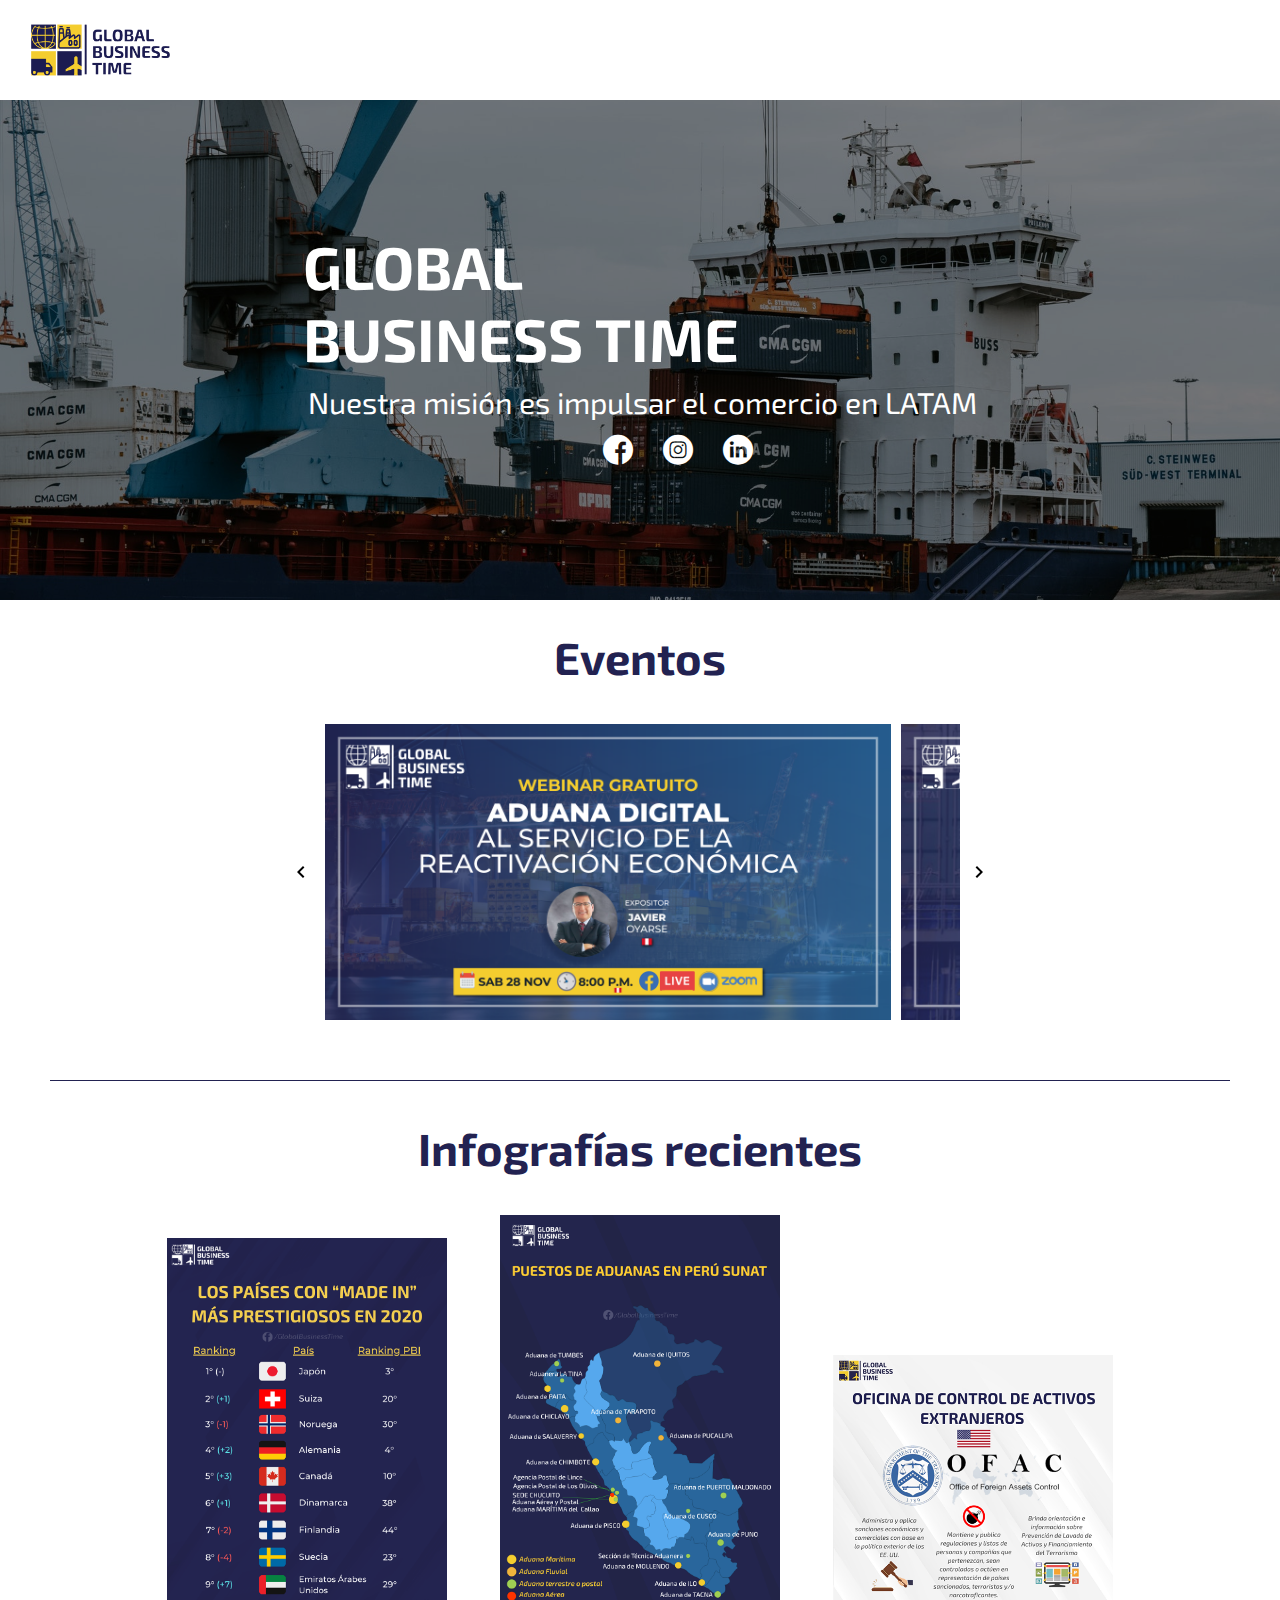
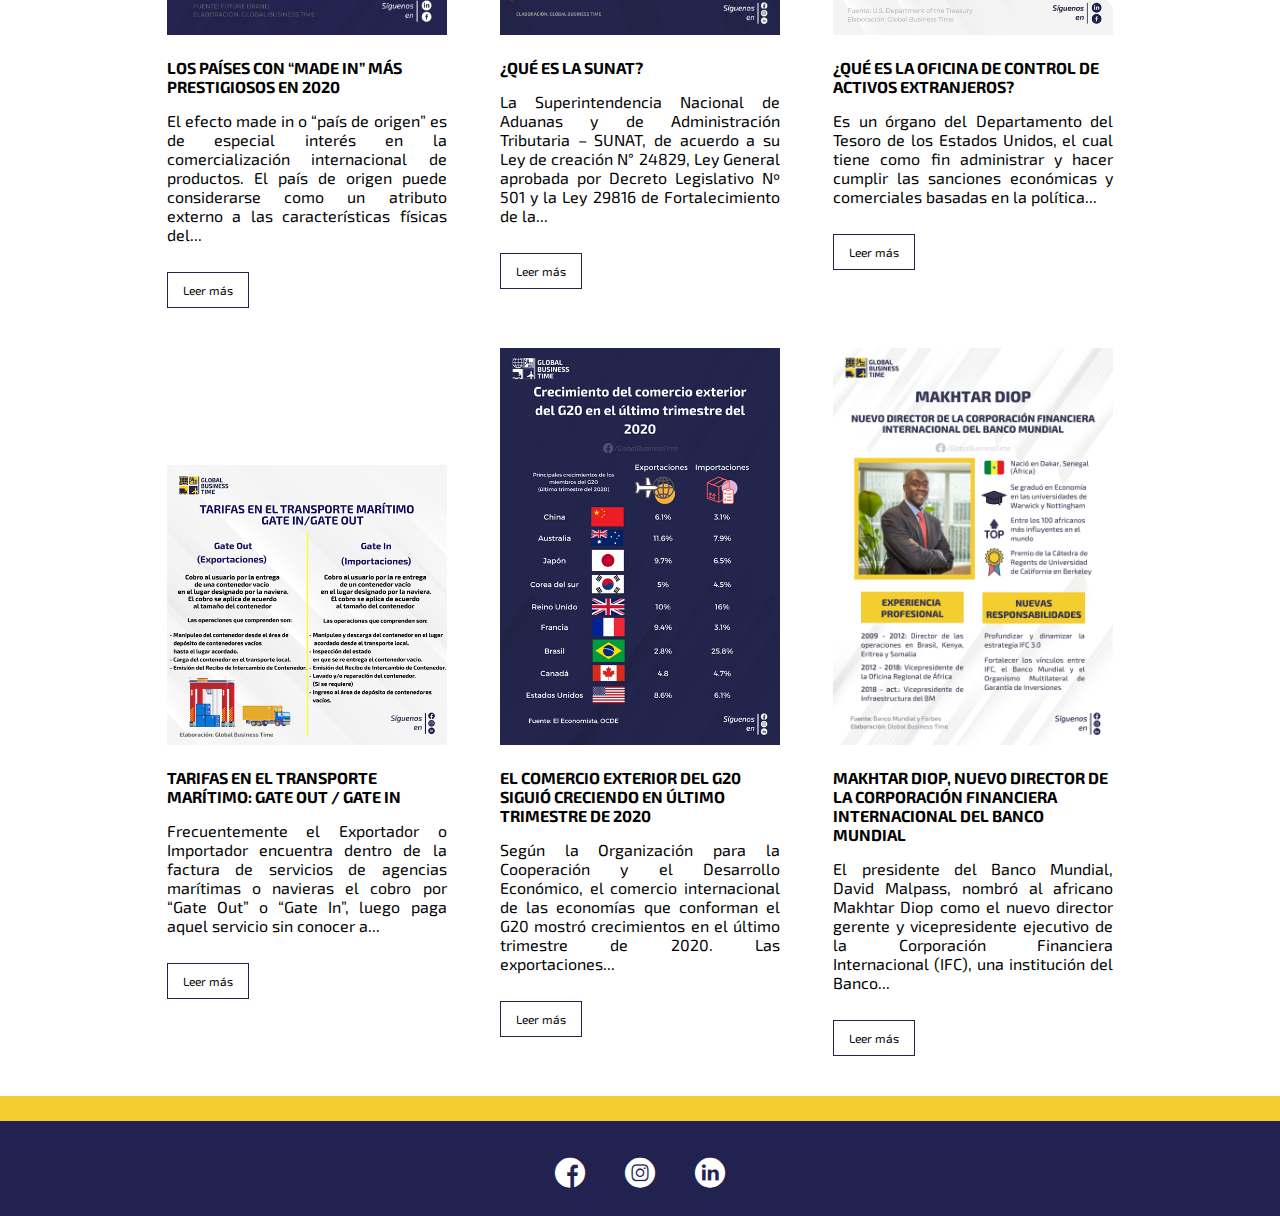
<file: index.html>
<!DOCTYPE html>
<html lang="en">
<head>
    <meta charset="UTF-8">
    <meta http-equiv="X-UA-Compatible" content="IE=edge">
    <meta name="viewport" content="width=device-width, initial-scale=1.0">
    <title>Global Business Time</title>
    <link rel="stylesheet" href="./css/mobile.css">
    <link rel="stylesheet" href="./css/main.css" media="(min-width: 720px)">
    <link rel="stylesheet" href="./css/font/flaticon.css">
    <link rel="preconnect" href="https://fonts.gstatic.com">
    <link href="https://fonts.googleapis.com/css2?family=Exo+2:wght@300;400;700&display=swap" rel="stylesheet">
</head>
<body>
    <header>
        <section class="logo-container">
            <a href="index.html"><img src="./assets/img/logo.png" alt="Logo del blog"></a>
        </section>         
    </header>
    <section class="hero background">
        <div class="hero__text">
            <h1>GLOBAL <br>BUSINESS TIME</h1>
            <p>Nuestra misión es impulsar el comercio en LATAM</p>
        </div>
        <div class="icons">
            <a href="https://www.facebook.com/globalbusinesstime" target="_blank" ><span class="fimanager flaticon-001-facebook"></span></a>
            <!-- <a href="/"><span class="fimanager flaticon-002-twitter"></span></a> -->
            <a href="https://www.instagram.com/globalbusinesstime/" target="_blank"><span class="fimanager flaticon-011-instagram"></span></a>
            <a href="https://www.linkedin.com/company/globalbusiness-time" target="_blank"><span class="fimanager flaticon-010-linkedin"></span></a>                <!-- <a href="/"><span class="fimanager flaticon-008-youtube"></span></a> -->
        </div>
              
    </section>
   
    <section class="events">
        <h2>Eventos</h2>
        <div class="events-container-all">
            <img src="./assets/icons/row_left.svg" class="events-arrow">
            <div class="events-slider-container">
                <scroll-container class="events-slider">
                    <scroll-page class="event-slider-slide" id="event1">
                        <figure class="event">
                            <img src="./assets/img/aduanas_event.png" alt="">
                        </figure>                    
                    </scroll-page>
                    <scroll-page class="event-slider-slide" id="event2">
                        <figure class="event">
                            <img src="./assets/img/aleman_event.png" alt="">
                        </figure>                    
                    </scroll-page>
                    <scroll-page class="event-slider-slide" id="event3">
                        <figure class="event">
                            <img src="./assets/img/marketing_event.png" alt="">
                        </figure>                    
                    </scroll-page>
                </scroll-container>
            </div>
            <img src="./assets/icons/row_right.svg" class="events-arrow">
        </div>
        <!-- <div class="slider-bullet-list">
            <a href="#event1" class="slider-bullet">1 </a>
            <a href="#event2" class="slider-bullet">2</a>
            <a href="#event3" class="slider-bullet">3</a>
        </div> -->
    </section>
    <section class="posts-main">
        <section class="posts-post-container">
            <h3>Infografías recientes</h3>
            <div class="limit_grow">
                
                <article class="post-container">
                    <img src="./assets/img/made_in.png" alt="">
                    <h4>LOS PAÍSES CON “MADE IN” MÁS PRESTIGIOSOS EN 2020</h4>
                    <p>El efecto made in o “país de origen” es de especial interés en la comercialización internacional de productos. El país de origen puede considerarse como un atributo externo a las características físicas del...</p>
                    <a href="https://www.facebook.com/globalbusinesstime/photos/a.126717715658047/250010303328787" target="blank" class="posts-button">Leer más</a>
                </article>
                <article class="post-container">
                    <img src="./assets/img/sunat.png" alt="">
                    <h4>¿QUÉ ES LA SUNAT?</h4>
                    <p>La Superintendencia Nacional de Aduanas y de Administración Tributaria – SUNAT, de acuerdo a su Ley de creación N° 24829, Ley General aprobada por Decreto Legislativo Nº 501 y la Ley 29816 de Fortalecimiento de la...</p>
                    <a href="https://www.facebook.com/globalbusinesstime/photos/a.126717715658047/249418663387951" target="blank" class="posts-button">Leer más</a>
                </article>
                <article class="post-container">
                    <img src="./assets/img/OFAC.png" alt="">
                    <h4>¿QUÉ ES LA OFICINA DE CONTROL DE ACTIVOS EXTRANJEROS?</h4>
                    <p>Es un órgano del Departamento del Tesoro de los Estados Unidos, el cual tiene como fin administrar y hacer cumplir las sanciones económicas y comerciales basadas en la política...</p>
                    <a href="https://www.facebook.com/globalbusinesstime/photos/a.126717715658047/248431190153365/" target="blank" class="posts-button">Leer más</a>
                </article>
                <article class="post-container">
                    <img src="./assets/img/tarifas.png" alt="">
                    <h4>TARIFAS EN EL TRANSPORTE MARÍTIMO: GATE OUT / GATE IN</h4>
                    <p>Frecuentemente el Exportador o Importador encuentra dentro de la factura de servicios de agencias marítimas o navieras el cobro por “Gate Out” o “Gate In”, luego paga aquel servicio sin conocer a...</p>
                    <a href="https://www.facebook.com/globalbusinesstime/photos/a.126717715658047/247679280228556" target="blank" class="posts-button">Leer más</a>
                </article>
                <article class="post-container">
                    <img src="./assets/img/g20.png" alt="">
                    <h4>EL COMERCIO EXTERIOR DEL G20 SIGUIÓ CRECIENDO EN ÚLTIMO TRIMESTRE DE 2020</h4>
                    <p>Según la Organización para la Cooperación y el Desarrollo Económico, el comercio internacional de las economías que conforman el G20 mostró crecimientos en el último trimestre de 2020. Las exportaciones...</p>
                    <a href="https://www.facebook.com/globalbusinesstime/photos/a.126717715658047/247068530289631" target="blank" class="posts-button">Leer más</a>
                </article>
                <article class="post-container">
                    <img src="./assets/img/MakhtarDiop.png" alt="">
                    <h4>MAKHTAR DIOP, NUEVO DIRECTOR DE LA CORPORACIÓN FINANCIERA INTERNACIONAL DEL BANCO MUNDIAL</h4>
                    <p>El presidente del Banco Mundial, David Malpass, nombró al africano Makhtar Diop como el nuevo director gerente y vicepresidente ejecutivo de la Corporación Financiera Internacional (IFC), una institución del Banco...</p>
                    <a href="https://www.facebook.com/globalbusinesstime/photos/a.126717715658047/246100293719788" target="blank" class="posts-button">Leer más</a>
                </article>
            </div>
        </section>
    </section>
    <footer>
        <div class="icons">
            <a href="https://www.facebook.com/globalbusinesstime" target="blank"><span class="fimanager flaticon-001-facebook"></span></a>
            <!-- <a href="/"><span class="fimanager flaticon-002-twitter"></span></a> -->
            <a href="https://www.instagram.com/globalbusinesstime/" target="blank"><span class="fimanager flaticon-011-instagram"></span></a>
            <a href="https://www.linkedin.com/company/globalbusiness-time" target="blank"><span class="fimanager flaticon-010-linkedin"></span></a>
            <!-- <a href="/"><span class="fimanager flaticon-008-youtube"></span></a> -->
        </div>
    </footer>
</body>
</html>
</file>
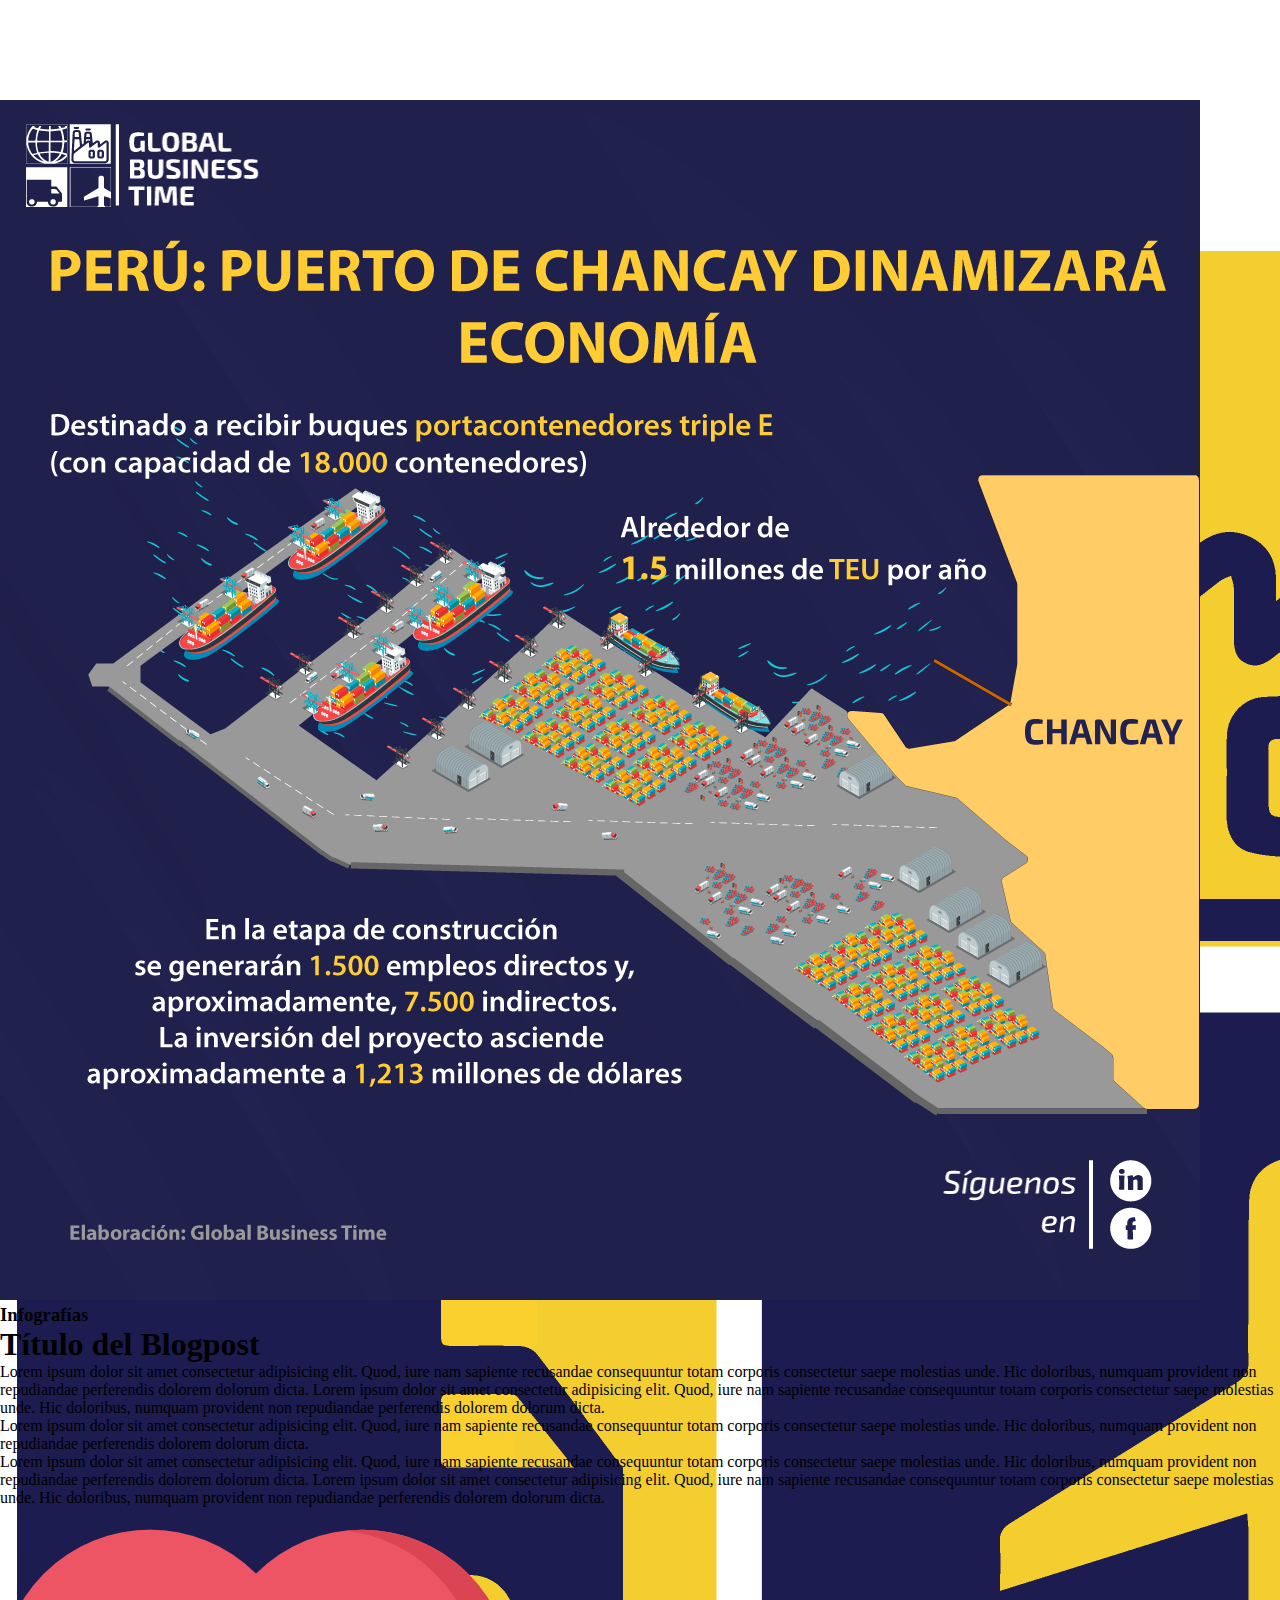
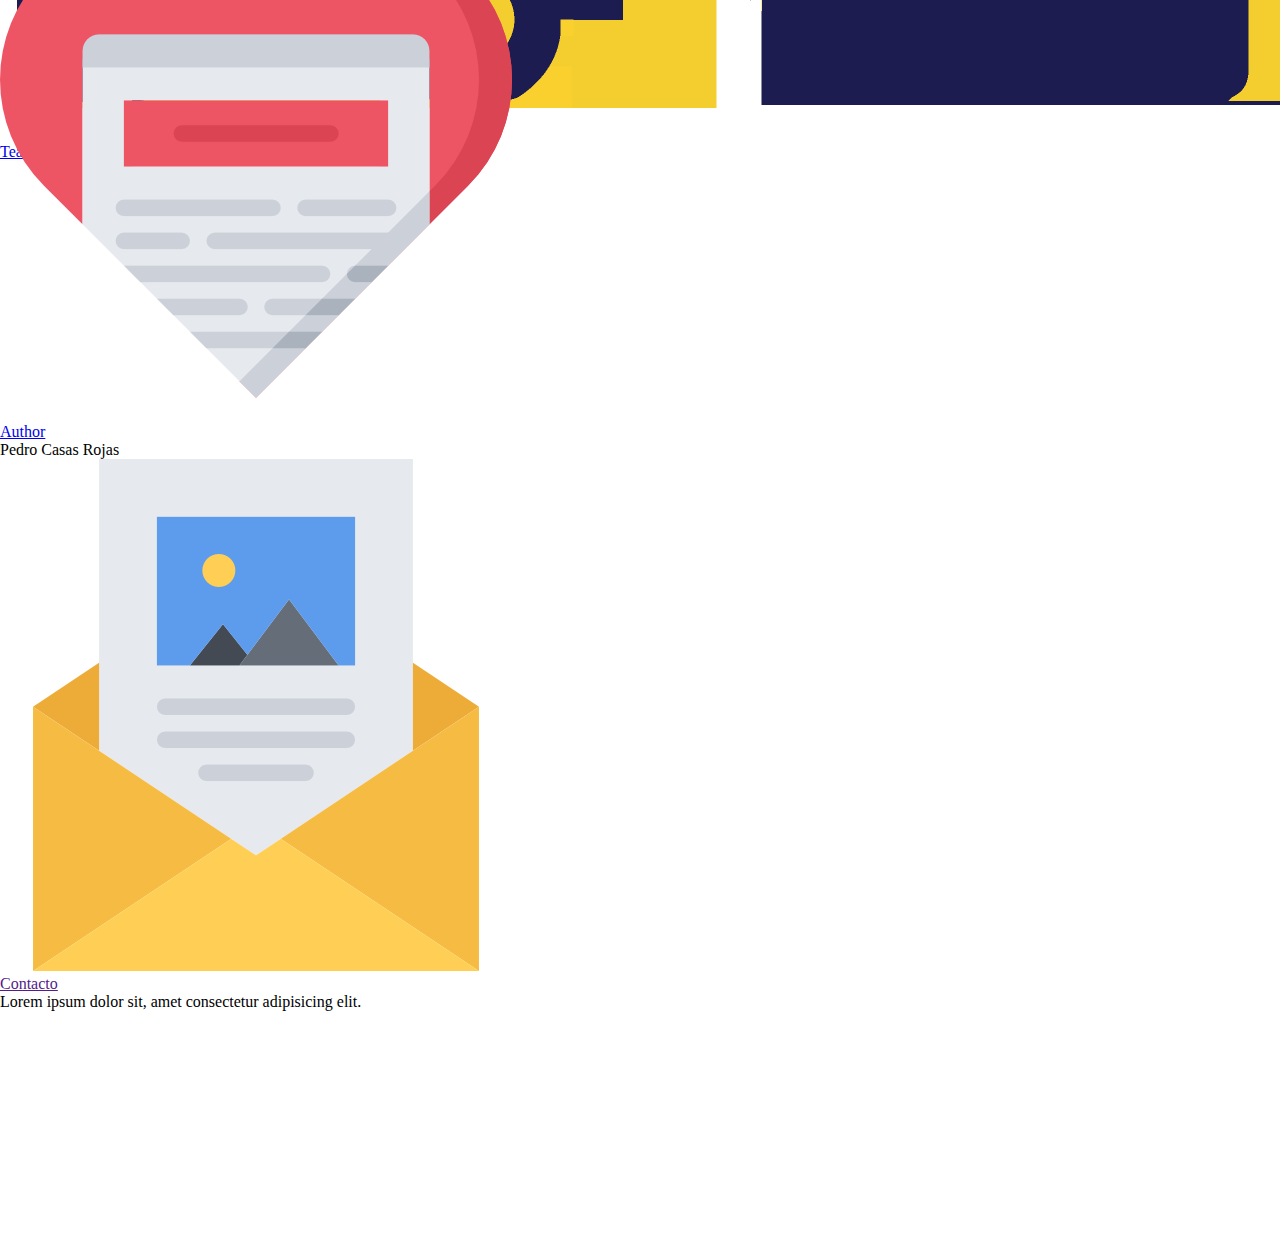
<file: blog.html>
<!DOCTYPE html>
<html lang="en">
<head>
    <meta charset="UTF-8">
    <meta http-equiv="X-UA-Compatible" content="IE=edge">
    <meta name="viewport" content="width=device-width, initial-scale=1.0">
    <title>Global Business Time</title>
    <link href="https://fonts.googleapis.com/css2?family=Exo+2:wght@300;400;700&display=swap" rel="stylesheet">
    <link rel="stylesheet" href="./css/main.css">
    <link rel="stylesheet" href="./css/responsive.css">
    <link rel="stylesheet" href="./css/font/flaticon.css">
    <link rel="preconnect" href="https://fonts.gstatic.com">
</head>
<body>
    <header>
        <section class="header-icons-container">
            <div class="icons">
                <a href="https://www.facebook.com/globalbusinesstime" target="blank"><span class="fimanager flaticon-001-facebook"></span></a>
                <!-- <a href="/"><span class="fimanager flaticon-002-twitter"></span></a> -->
                <a href="https://www.instagram.com/globalbusinesstime/" target="blank"><span class="fimanager flaticon-011-instagram"></span></a>
                <a href="https://www.linkedin.com/company/globalbusiness-time" target="blank"><span class="fimanager flaticon-010-linkedin"></span></a>
                <!-- <a href="/"><span class="fimanager flaticon-008-youtube"></span></a> -->
            </div>
        </section>
        <nav>
            <section class="nav-logo-container">
                <a href="index.html"><img src="./assets/img/logo-dn.png" "alt="Logo del blog"></a>
            </section>
            <section class="profile-link">
                <a href="perfil.html" >Team</a>
            </section>
        </nav> 
    </header>
    <main>
        <section class="blogpost-img-container">
            <img src="./assets/img/chancay.png" alt="">
        </section>
        <section class="blogpost-main-container">
            <div class="grid-container">
                <h3>Infografías</h3>
                <article>
                    <h1>Título del Blogpost</h1>
                    <p>Lorem ipsum dolor sit amet consectetur adipisicing elit. Quod, iure nam sapiente recusandae consequuntur totam corporis consectetur saepe molestias unde. Hic doloribus, numquam provident non repudiandae perferendis dolorem dolorum dicta. Lorem ipsum dolor sit amet consectetur adipisicing elit. Quod, iure nam sapiente recusandae consequuntur totam corporis consectetur saepe molestias unde. Hic doloribus, numquam provident non repudiandae perferendis dolorem dolorum dicta.</p>
                    <p>Lorem ipsum dolor sit amet consectetur adipisicing elit. Quod, iure nam sapiente recusandae consequuntur totam corporis consectetur saepe molestias unde. Hic doloribus, numquam provident non repudiandae perferendis dolorem dolorum dicta.</p>
                    <p>Lorem ipsum dolor sit amet consectetur adipisicing elit. Quod, iure nam sapiente recusandae consequuntur totam corporis consectetur saepe molestias unde. Hic doloribus, numquam provident non repudiandae perferendis dolorem dolorum dicta. Lorem ipsum dolor sit amet consectetur adipisicing elit. Quod, iure nam sapiente recusandae consequuntur totam corporis consectetur saepe molestias unde. Hic doloribus, numquam provident non repudiandae perferendis dolorem dolorum dicta.</p>
                </article>
            </div>
        </section >
        <section class="contact-main">
            <div class="contact-main-container grid-container">
                <div class="contact-left">
                    <img src="./assets/img/like.png" alt="">
                    <div>
                        <a href="https://www.linkedin.com/company/globalbusiness-time/" target="blank">Author</a>
                        <p>Pedro Casas Rojas</p>
                    </div>
                </div>
                <div class="contact-right">
                    <img src="./assets/img/newsletter.png" alt="">
                    <div>
                        <a href="">Contacto</a>
                        <p>Lorem ipsum dolor sit, amet consectetur adipisicing elit.</p>
                        
                    </div>
                </div>
            </div>
        </section>
    </main>
    <footer>
        <div class="icons">
            <a href="https://www.facebook.com/globalbusinesstime" target="blank"><span class="fimanager flaticon-001-facebook"></span></a>
            <!-- <a href="/"><span class="fimanager flaticon-002-twitter"></span></a> -->
            <a href="https://www.instagram.com/globalbusinesstime/" target="blank"><span class="fimanager flaticon-011-instagram"></span></a>
            <a href="https://www.linkedin.com/company/globalbusiness-time" target="blank"><span class="fimanager flaticon-010-linkedin"></span></a>
            <!-- <a href="/"><span class="fimanager flaticon-008-youtube"></span></a> -->
        </div>
    </footer>
</body>
</html>
</file>
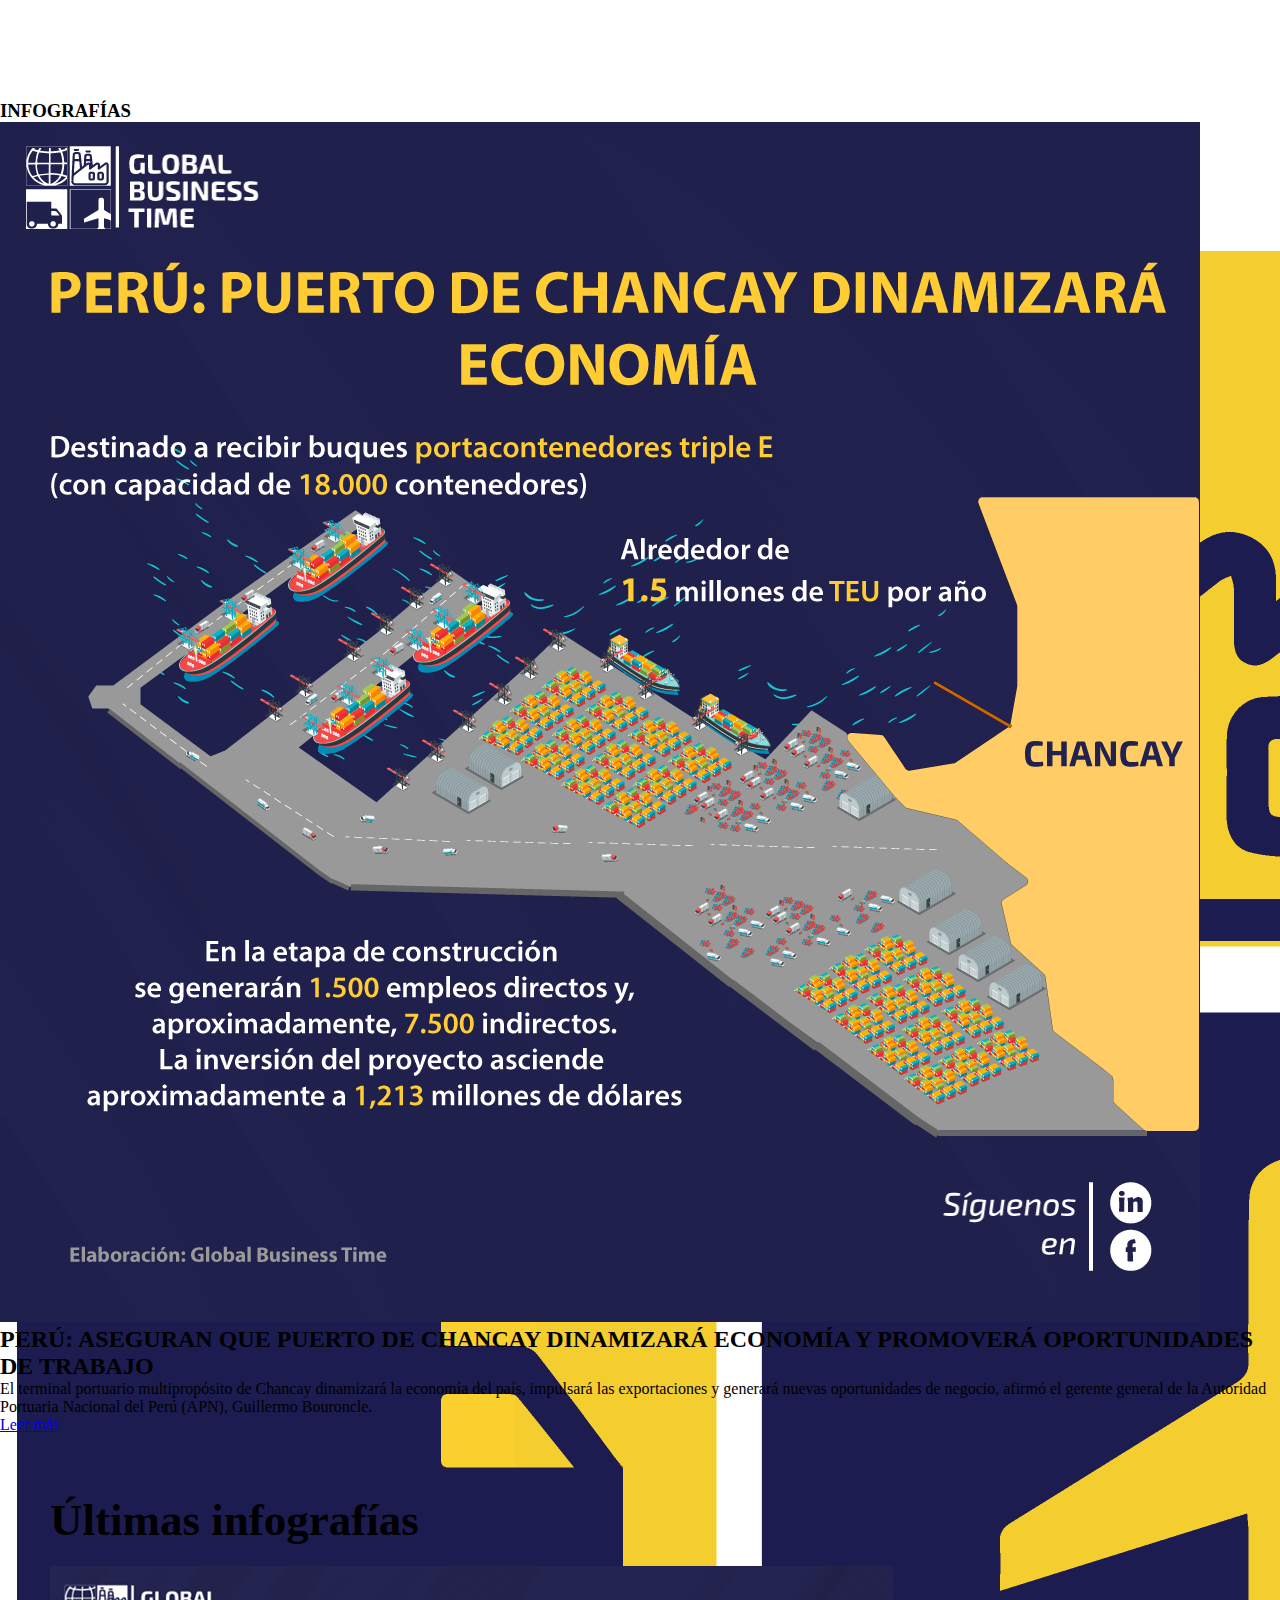
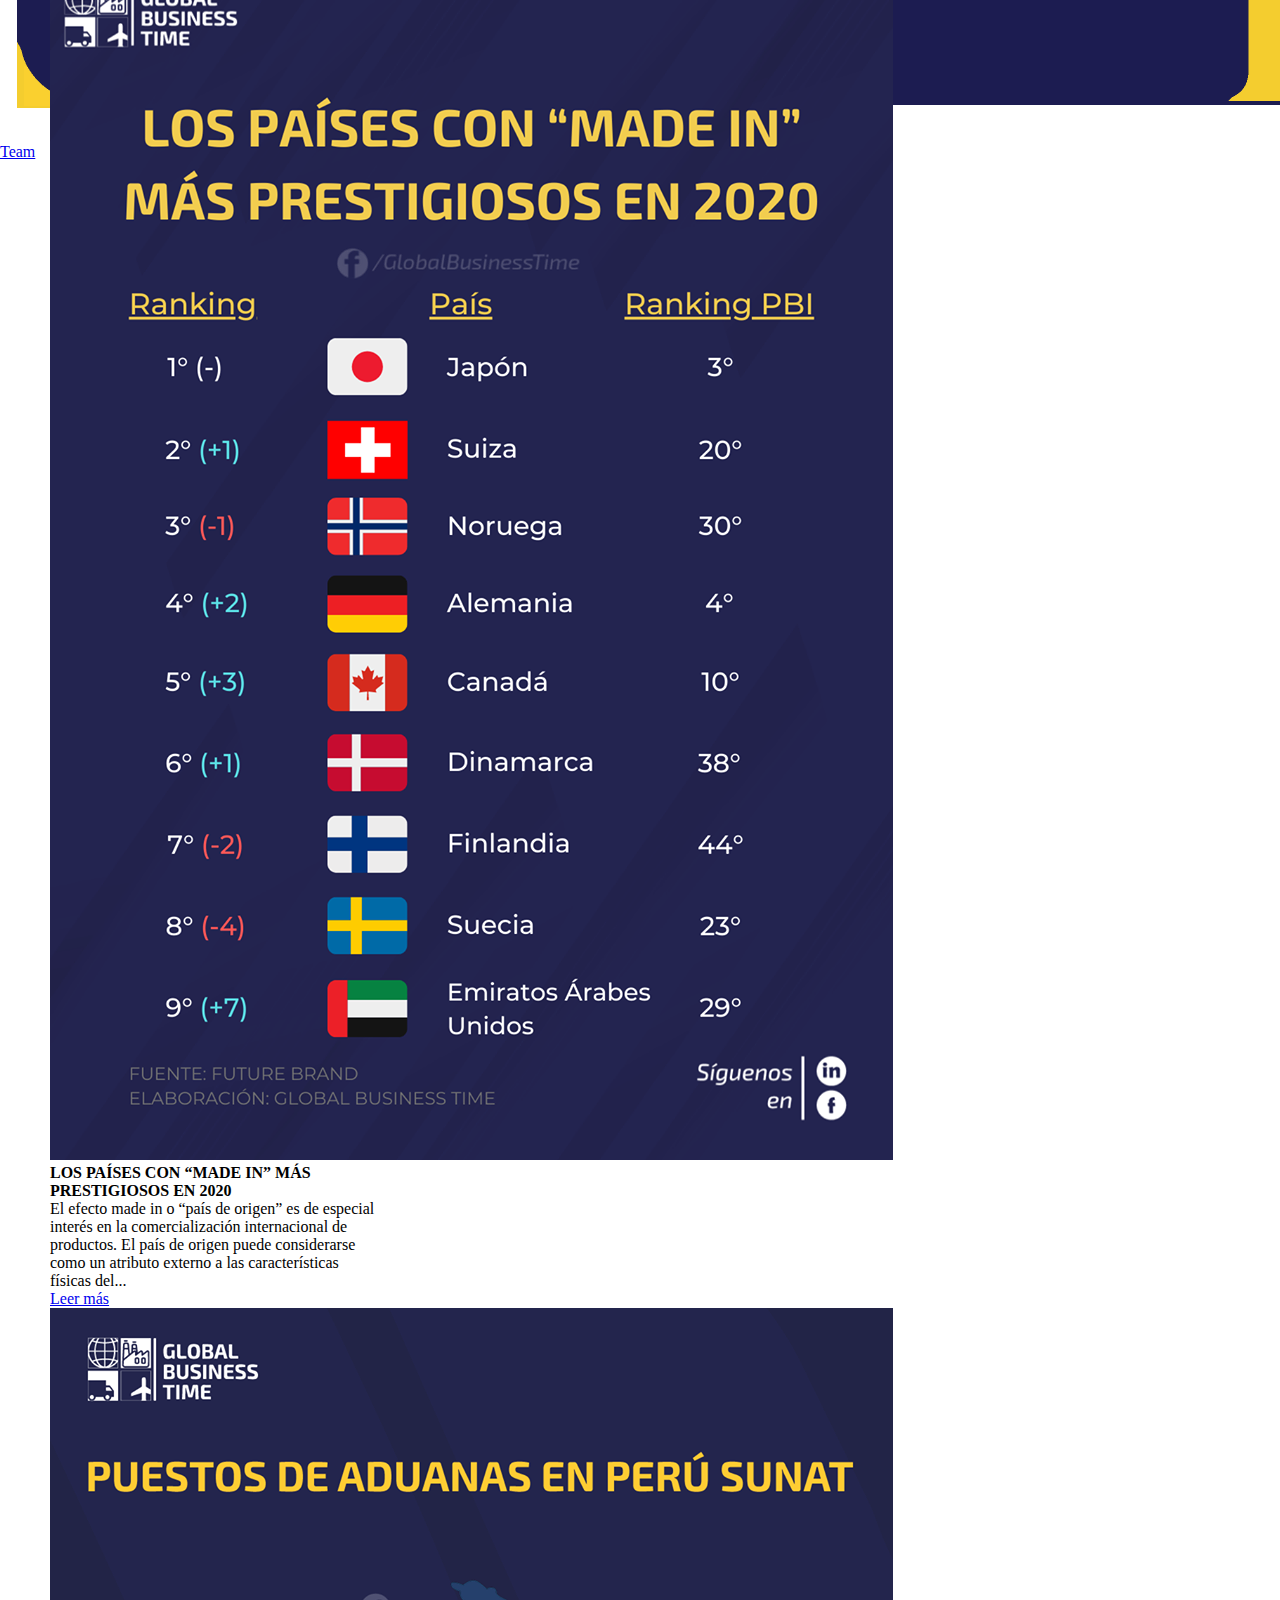
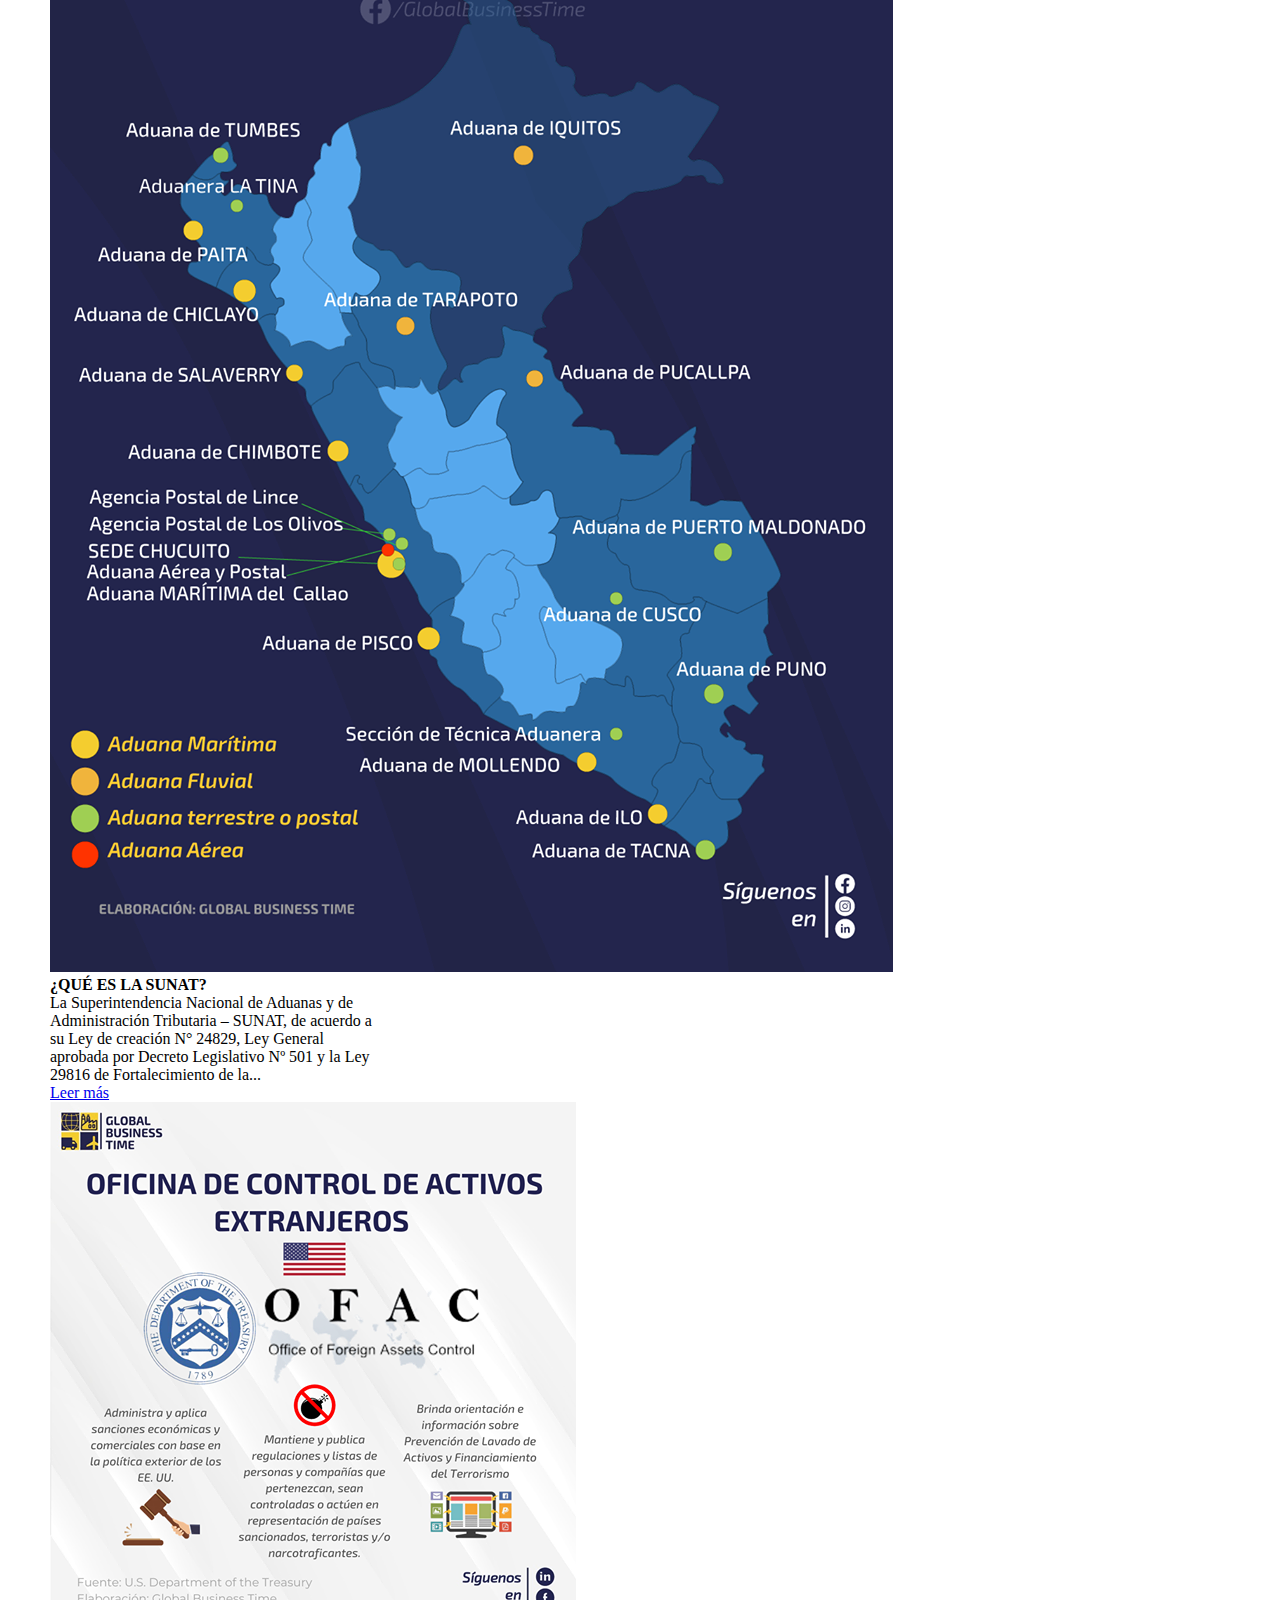
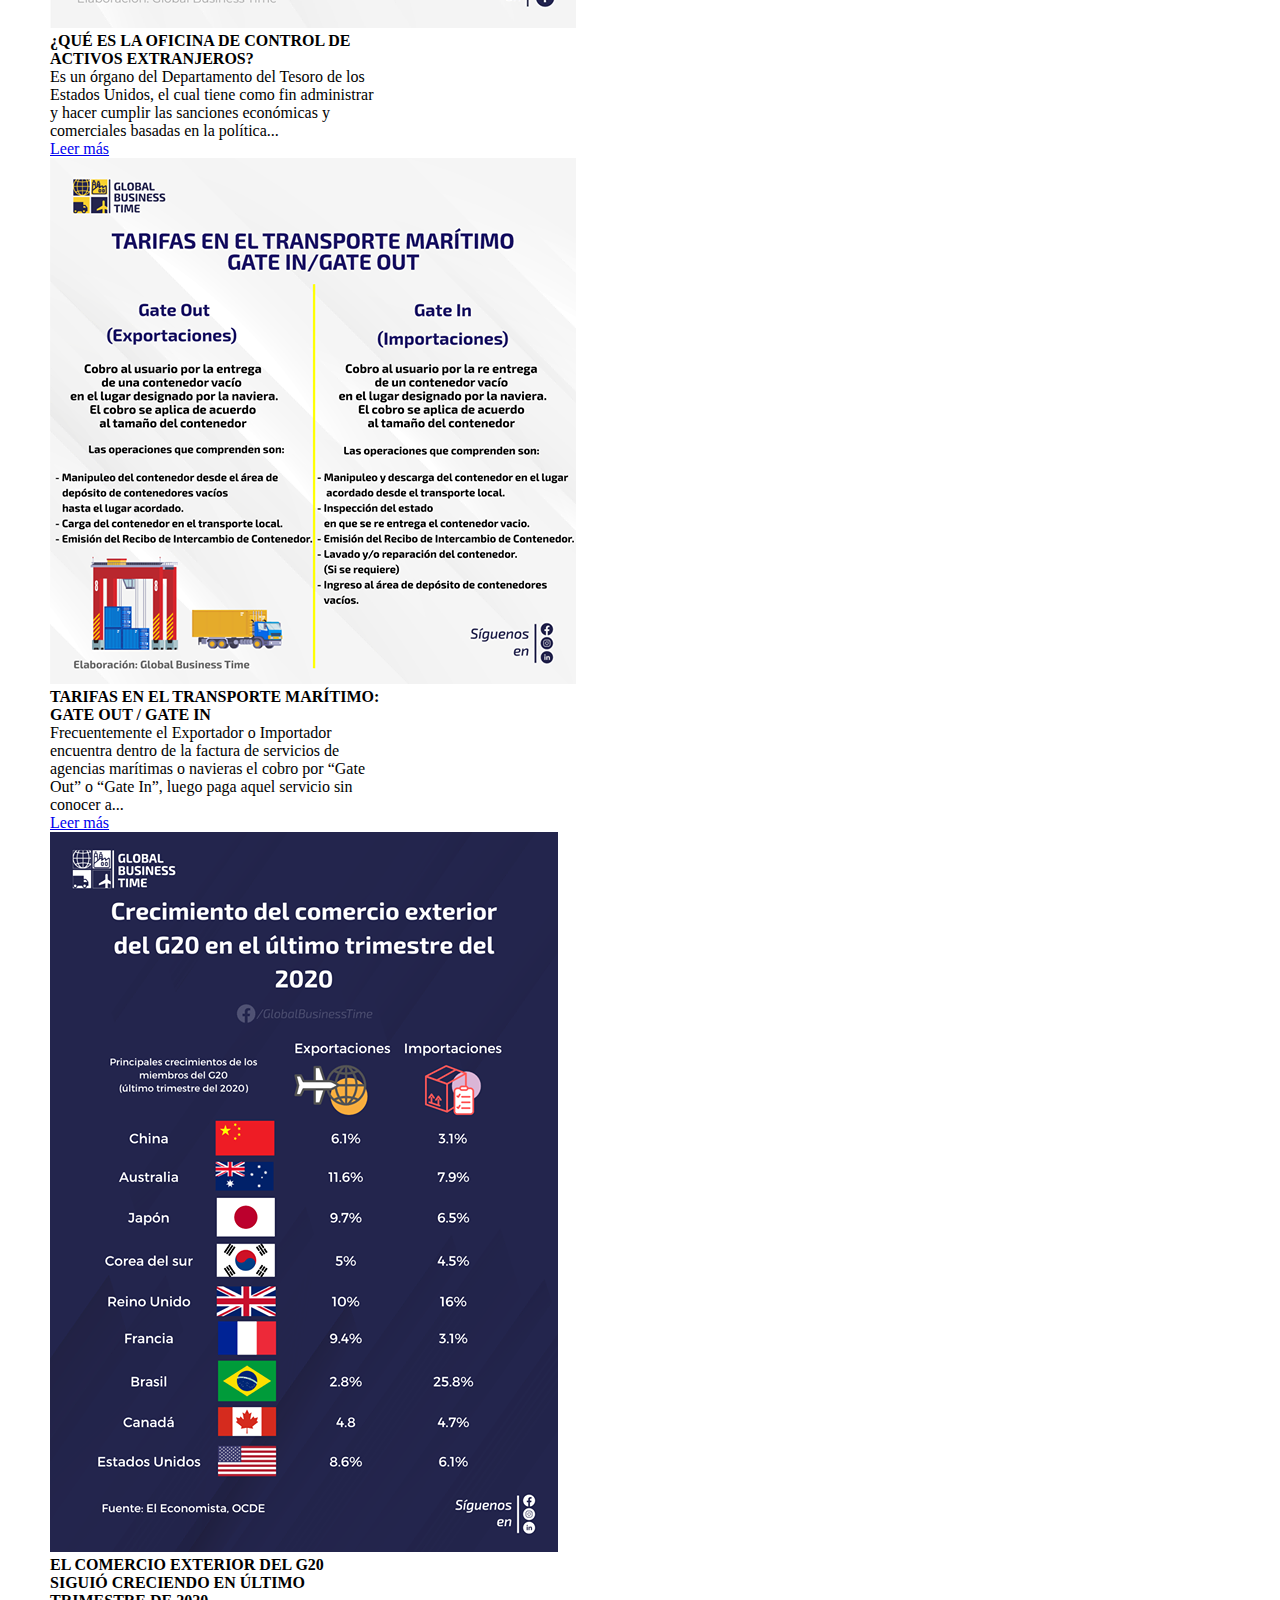
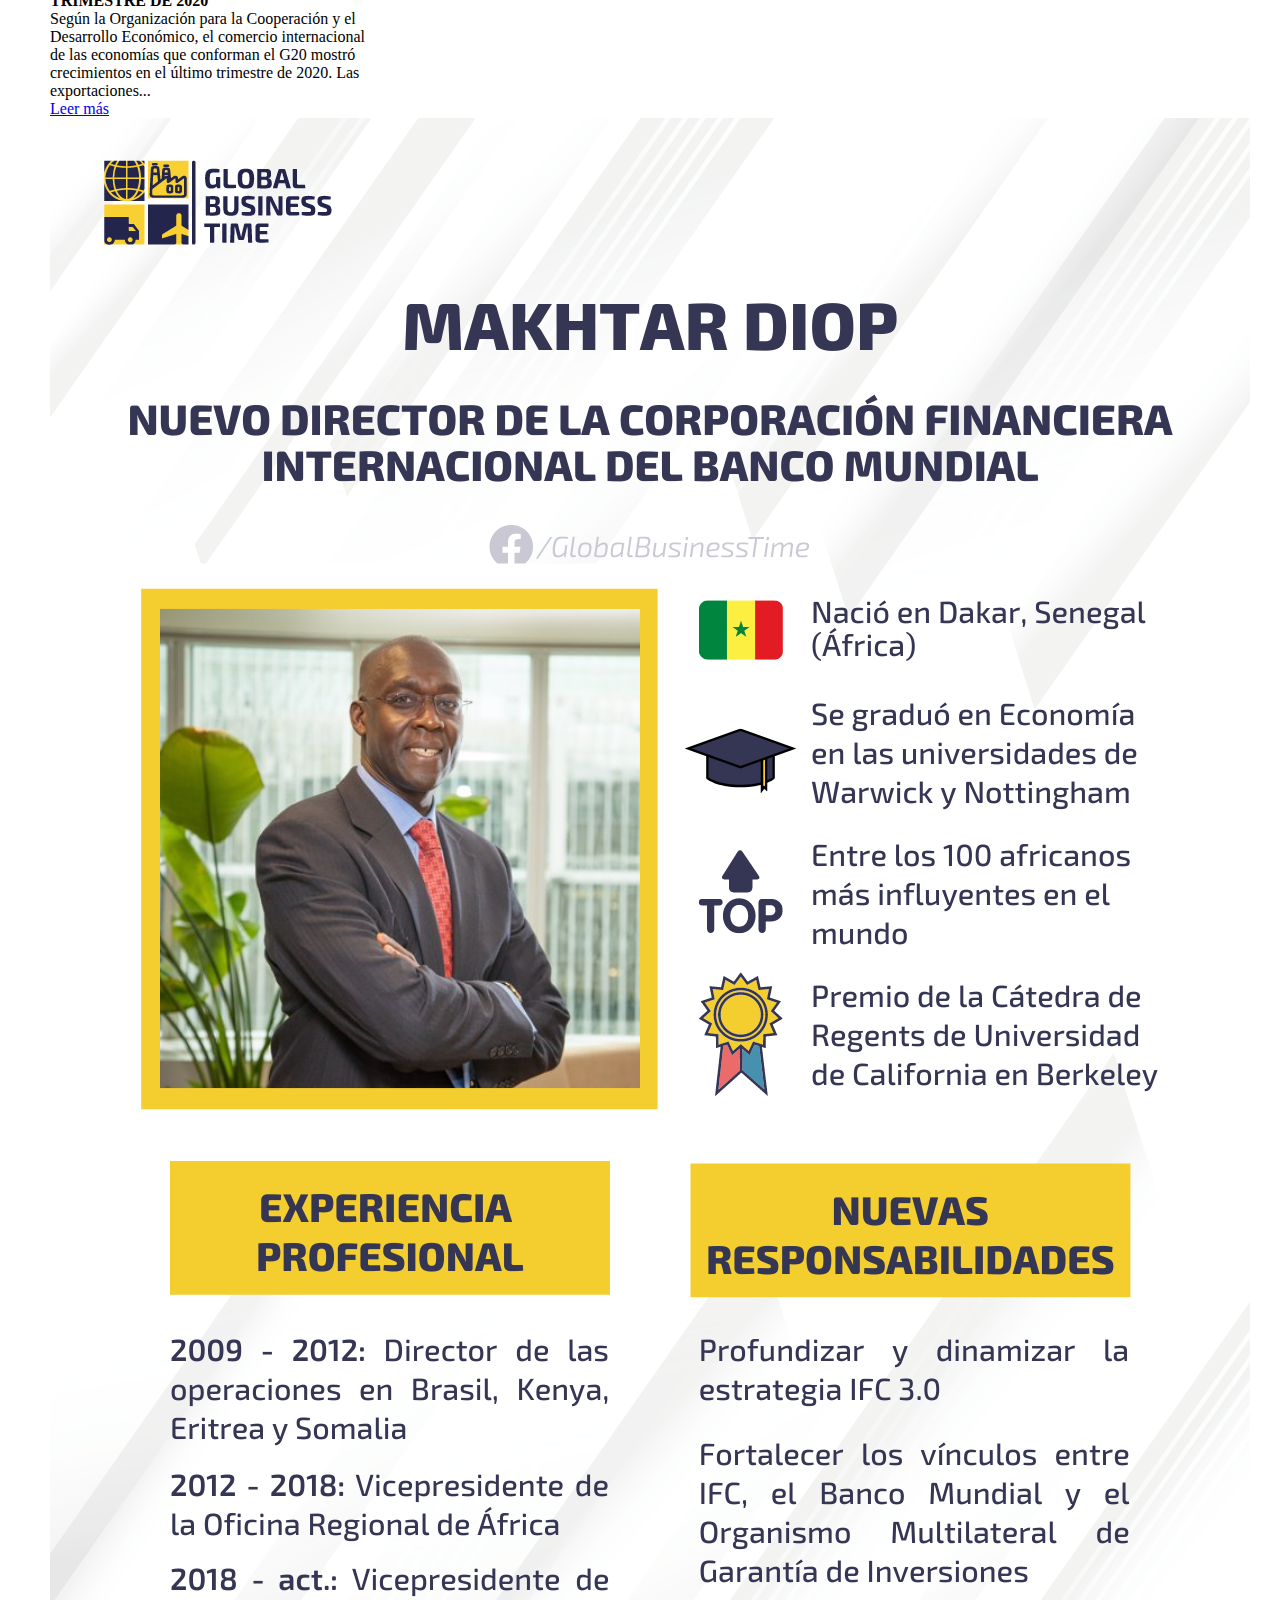
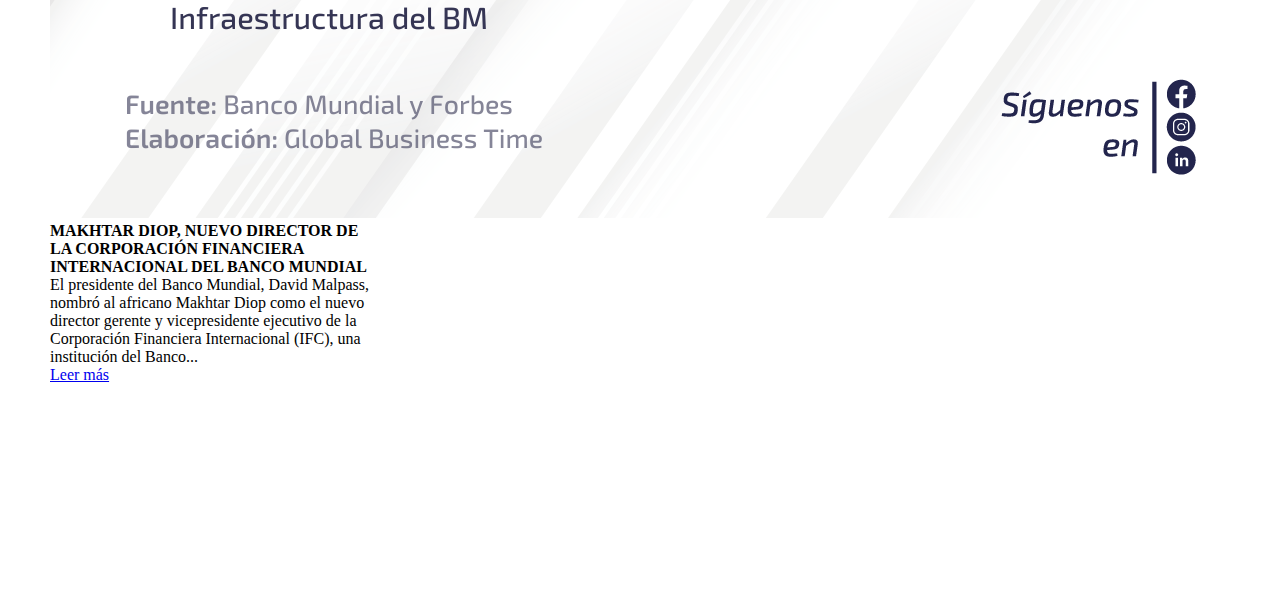
<file: blogs.html>
<!DOCTYPE html>
<html lang="en">
<head>
    <meta charset="UTF-8">
    <meta http-equiv="X-UA-Compatible" content="IE=edge">
    <meta name="viewport" content="width=device-width, initial-scale=1.0">
    <title>Global Business Time</title>
    <link href="https://fonts.googleapis.com/css2?family=Exo+2:wght@300;400;700&display=swap" rel="stylesheet">
    <link rel="stylesheet" href="./css/main.css">
    <link rel="stylesheet" href="./css/responsive.css">
    <link rel="stylesheet" href="./css/font/flaticon.css">
    <link rel="preconnect" href="https://fonts.gstatic.com">
</head>
<body>
    <header>
        <section class="header-icons-container">
            <div class="icons">
                <a href="https://www.facebook.com/globalbusinesstime" target="blank"><span class="fimanager flaticon-001-facebook"></span></a>
                <!-- <a href="/"><span class="fimanager flaticon-002-twitter"></span></a> -->
                <a href="https://www.instagram.com/globalbusinesstime/" target="blank"><span class="fimanager flaticon-011-instagram"></span></a>
                <a href="https://www.linkedin.com/company/globalbusiness-time" target="blank"><span class="fimanager flaticon-010-linkedin"></span></a>
                <!-- <a href="/"><span class="fimanager flaticon-008-youtube"></span></a> -->
            </div>
        </section>
        <nav>
            <section class="nav-logo-container">
                <a href="index.html"><img src="./assets/img/logo-dn.png" "alt="Logo del blog"></a>
            </section>
            <section class="profile-link">
                <a href="perfil.html" >Team</a>
            </section>
        </nav> 
    </header>
    <main class="posts-main">
        <section class="posts-news-container">
            <div class="grid-container posts-main-new">
                <h3>INFOGRAFÍAS</h3>
                <div class="posts-news-img-container">
                    <img src="./assets/img/chancay.png" alt="">
                </div>
                <div class="posts-news-info-container">
                   <h2>PERÚ: ASEGURAN QUE PUERTO DE CHANCAY DINAMIZARÁ ECONOMÍA Y PROMOVERÁ OPORTUNIDADES DE TRABAJO</h2>
                    <p>
                        El terminal portuario multipropósito de Chancay dinamizará la economía del país, impulsará las exportaciones y generará nuevas oportunidades de negocio, afirmó el gerente general de la Autoridad Portuaria Nacional del Perú (APN), Guillermo Bouroncle.

                    </p>
                    <a href="blog.html" class="posts-button" >Leer más</a>
                </div>
            </div>
        </section>
        <section class="posts-post-container">
            <div class="grid-container">
                <h3>Últimas infografías</h3>
                <div class="posts-infografías">
                    <article class="post-container">
                        <img src="./assets/img/made_in.png" alt="">
                        <h4>LOS PAÍSES CON “MADE IN” MÁS PRESTIGIOSOS EN 2020</h4>
                        <p>El efecto made in o “país de origen” es de especial interés en la comercialización internacional de productos. El país de origen puede considerarse como un atributo externo a las características físicas del...</p>
                        <a href="https://www.facebook.com/globalbusinesstime/photos/a.126717715658047/250010303328787" target="blank" class="posts-button">Leer más</a>
                    </article>
                    <article class="post-container">
                        <img src="./assets/img/sunat.png" alt="">
                        <h4>¿QUÉ ES LA SUNAT?</h4>
                        <p>La Superintendencia Nacional de Aduanas y de Administración Tributaria – SUNAT, de acuerdo a su Ley de creación N° 24829, Ley General aprobada por Decreto Legislativo Nº 501 y la Ley 29816 de Fortalecimiento de la...</p>
                        <a href="https://www.facebook.com/globalbusinesstime/photos/a.126717715658047/249418663387951" target="blank" class="posts-button">Leer más</a>
                    </article>
                    <article class="post-container">
                        <img src="./assets/img/OFAC.png" alt="">
                        <h4>¿QUÉ ES LA OFICINA DE CONTROL DE ACTIVOS EXTRANJEROS?</h4>
                        <p>Es un órgano del Departamento del Tesoro de los Estados Unidos, el cual tiene como fin administrar y hacer cumplir las sanciones económicas y comerciales basadas en la política...</p>
                        <a href="https://www.facebook.com/globalbusinesstime/photos/a.126717715658047/248431190153365/" target="blank" class="posts-button">Leer más</a>
                    </article>
                    <article class="post-container">
                        <img src="./assets/img/tarifas.png" alt="">
                        <h4>TARIFAS EN EL TRANSPORTE MARÍTIMO: GATE OUT / GATE IN</h4>
                        <p>Frecuentemente el Exportador o Importador encuentra dentro de la factura de servicios de agencias marítimas o navieras el cobro por “Gate Out” o “Gate In”, luego paga aquel servicio sin conocer a...</p>
                        <a href="https://www.facebook.com/globalbusinesstime/photos/a.126717715658047/247679280228556" target="blank" class="posts-button">Leer más</a>
                    </article>
                    <article class="post-container">
                        <img src="./assets/img/g20.png" alt="">
                        <h4>EL COMERCIO EXTERIOR DEL G20 SIGUIÓ CRECIENDO EN ÚLTIMO TRIMESTRE DE 2020</h4>
                        <p>Según la Organización para la Cooperación y el Desarrollo Económico, el comercio internacional de las economías que conforman el G20 mostró crecimientos en el último trimestre de 2020. Las exportaciones...</p>
                        <a href="https://www.facebook.com/globalbusinesstime/photos/a.126717715658047/247068530289631" target="blank" class="posts-button">Leer más</a>
                    </article>
                    <article class="post-container">
                        <img src="./assets/img/MakhtarDiop.png" alt="">
                        <h4>MAKHTAR DIOP, NUEVO DIRECTOR DE LA CORPORACIÓN FINANCIERA INTERNACIONAL DEL BANCO MUNDIAL</h4>
                        <p>El presidente del Banco Mundial, David Malpass, nombró al africano Makhtar Diop como el nuevo director gerente y vicepresidente ejecutivo de la Corporación Financiera Internacional (IFC), una institución del Banco...</p>
                        <a href="https://www.facebook.com/globalbusinesstime/photos/a.126717715658047/246100293719788" target="blank" class="posts-button">Leer más</a>
                    </article>
                </div>
            </div>
        </section>
    </main>
    <footer>
        <div class="icons">
            <a href="https://www.facebook.com/globalbusinesstime" target="blank"><span class="fimanager flaticon-001-facebook"></span></a>
            <!-- <a href="/"><span class="fimanager flaticon-002-twitter"></span></a> -->
            <a href="https://www.instagram.com/globalbusinesstime/" target="blank"><span class="fimanager flaticon-011-instagram"></span></a>
            <a href="https://www.linkedin.com/company/globalbusiness-time" target="blank"><span class="fimanager flaticon-010-linkedin"></span></a>
            <!-- <a href="/"><span class="fimanager flaticon-008-youtube"></span></a> -->
        </div>
    </footer>
</body>
</html>
</file>
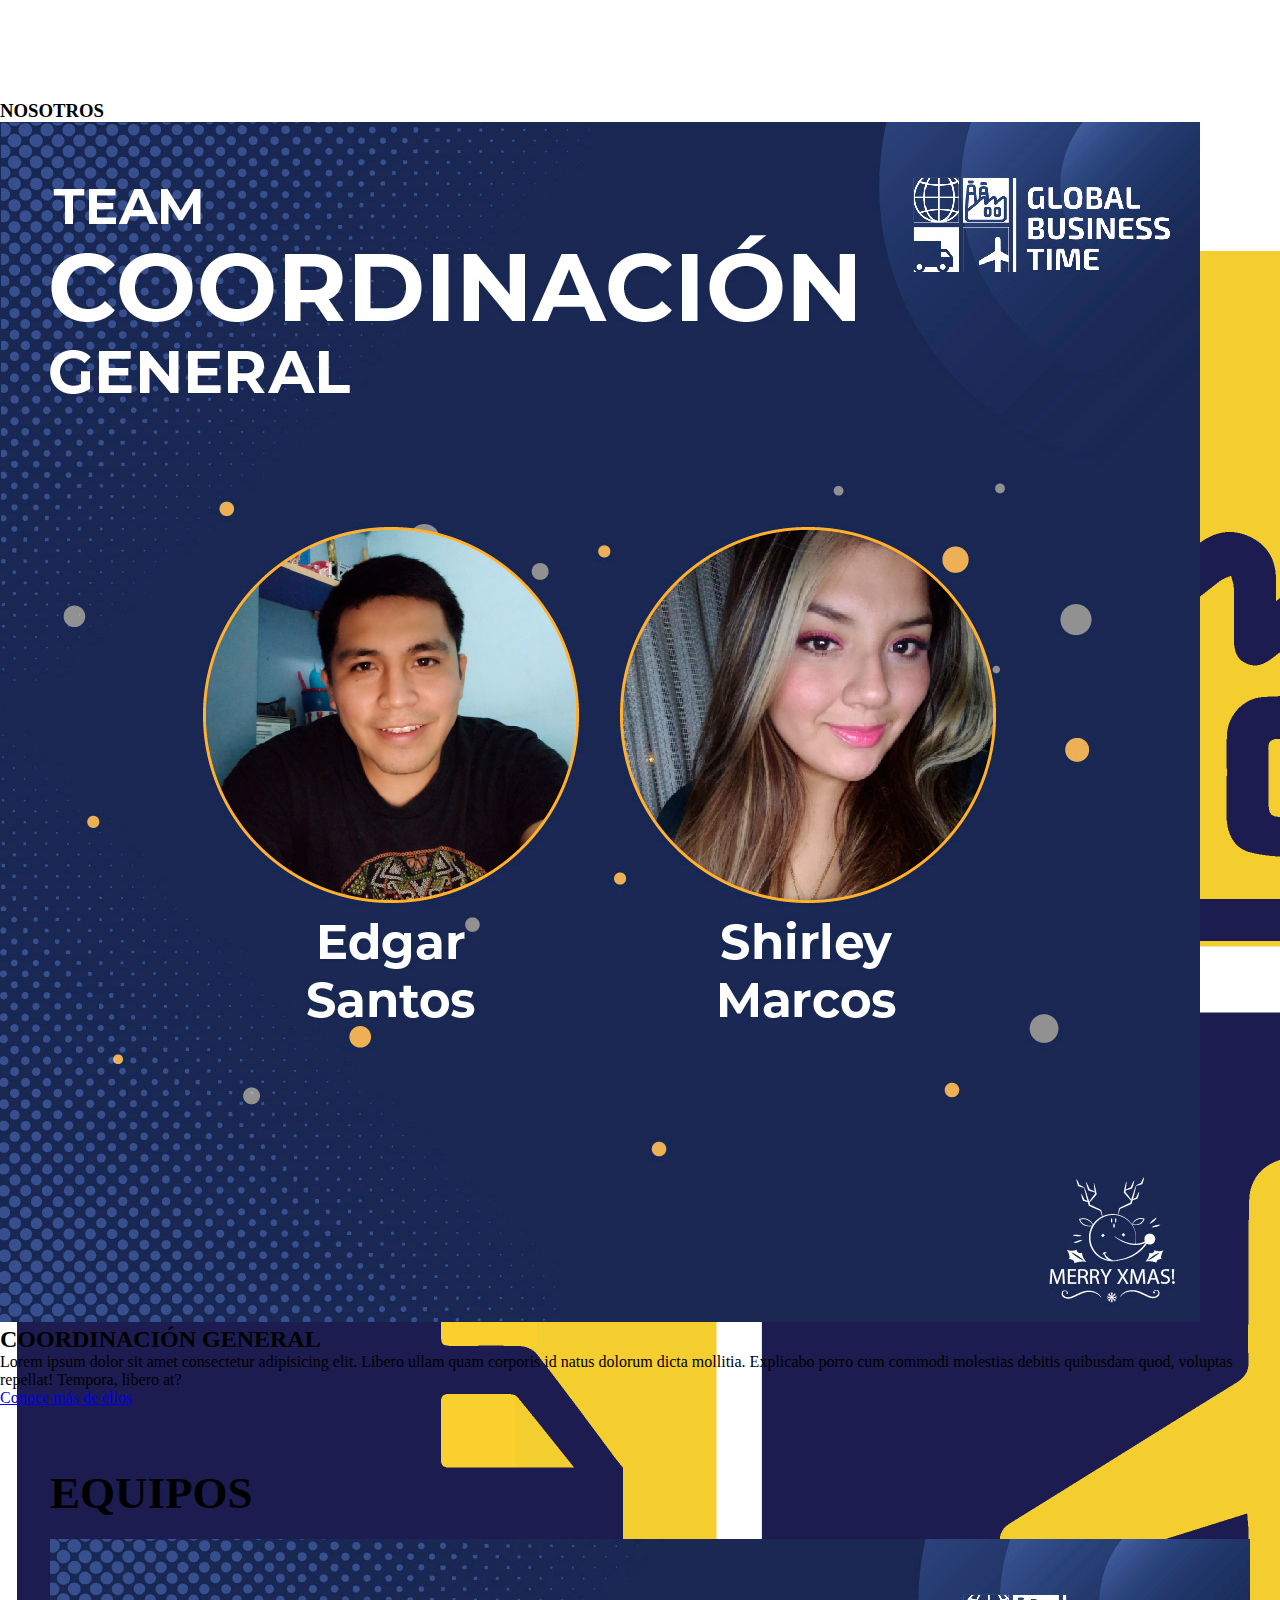
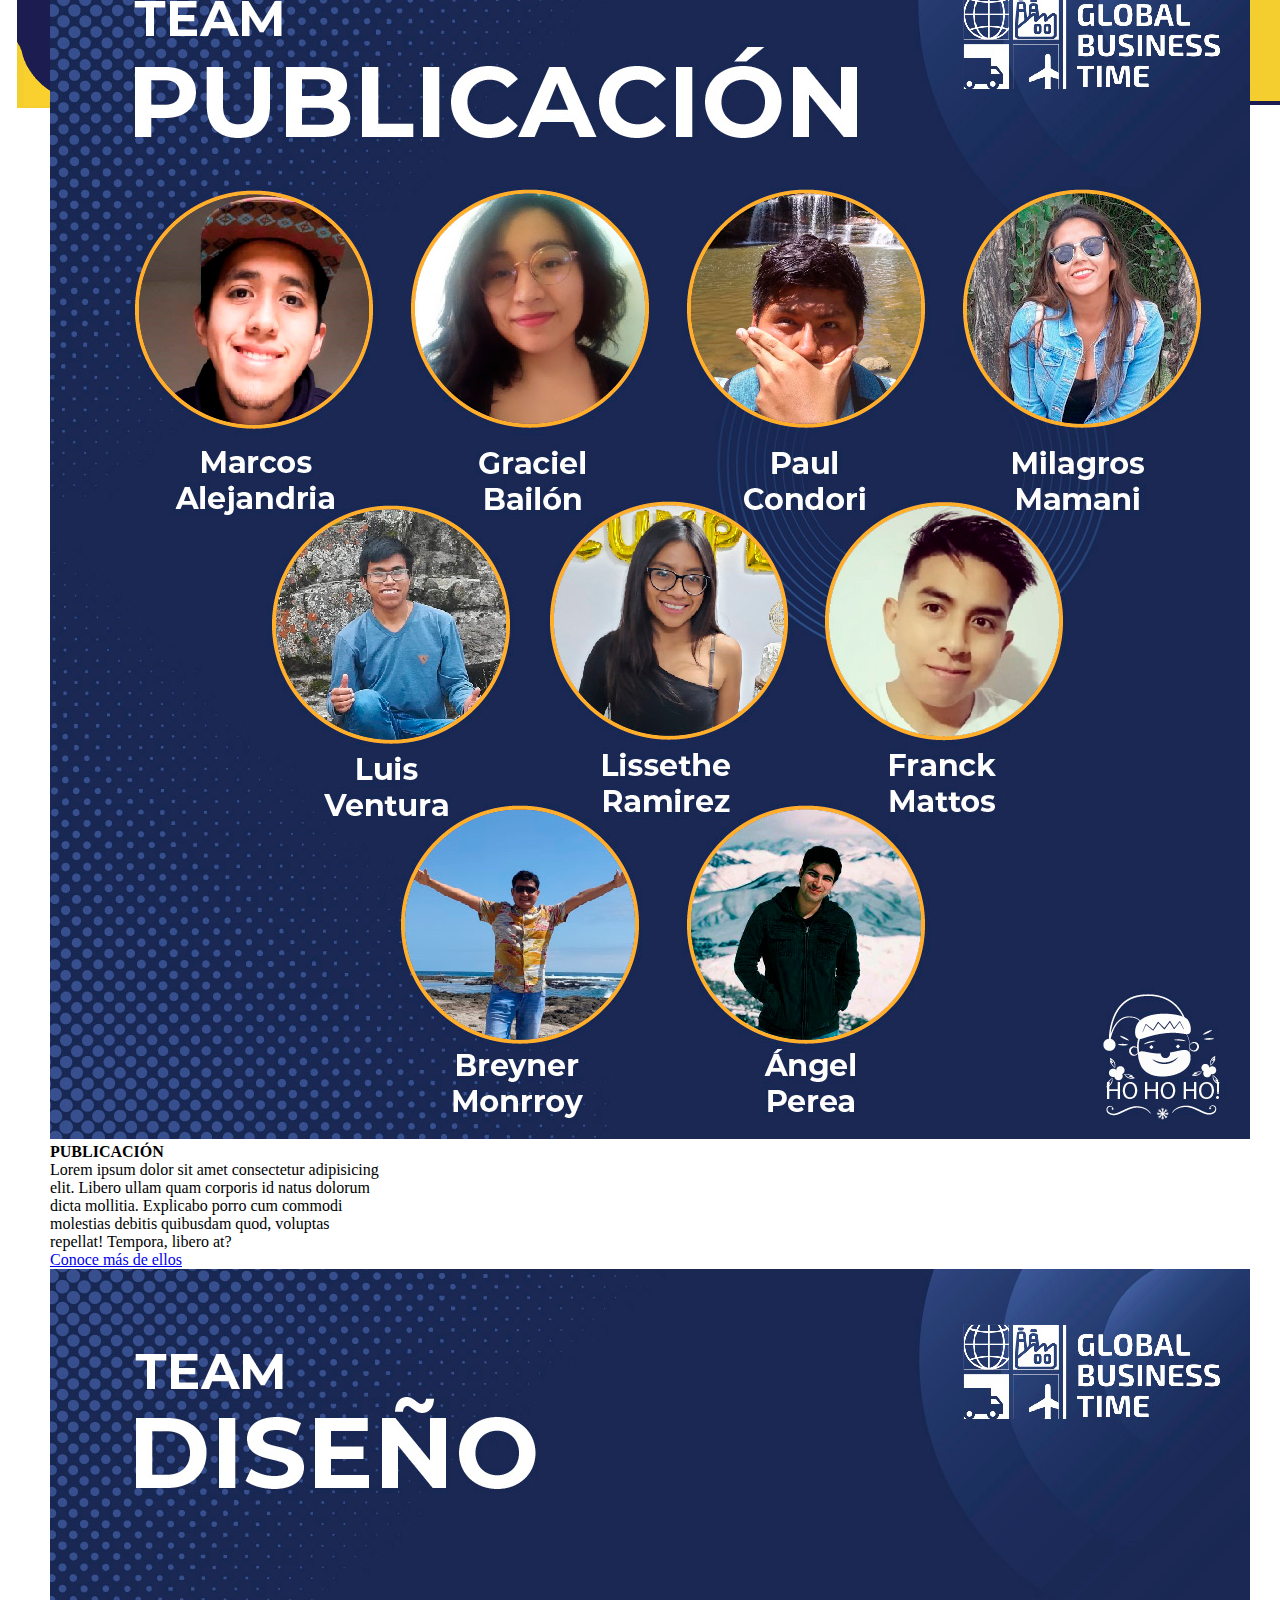
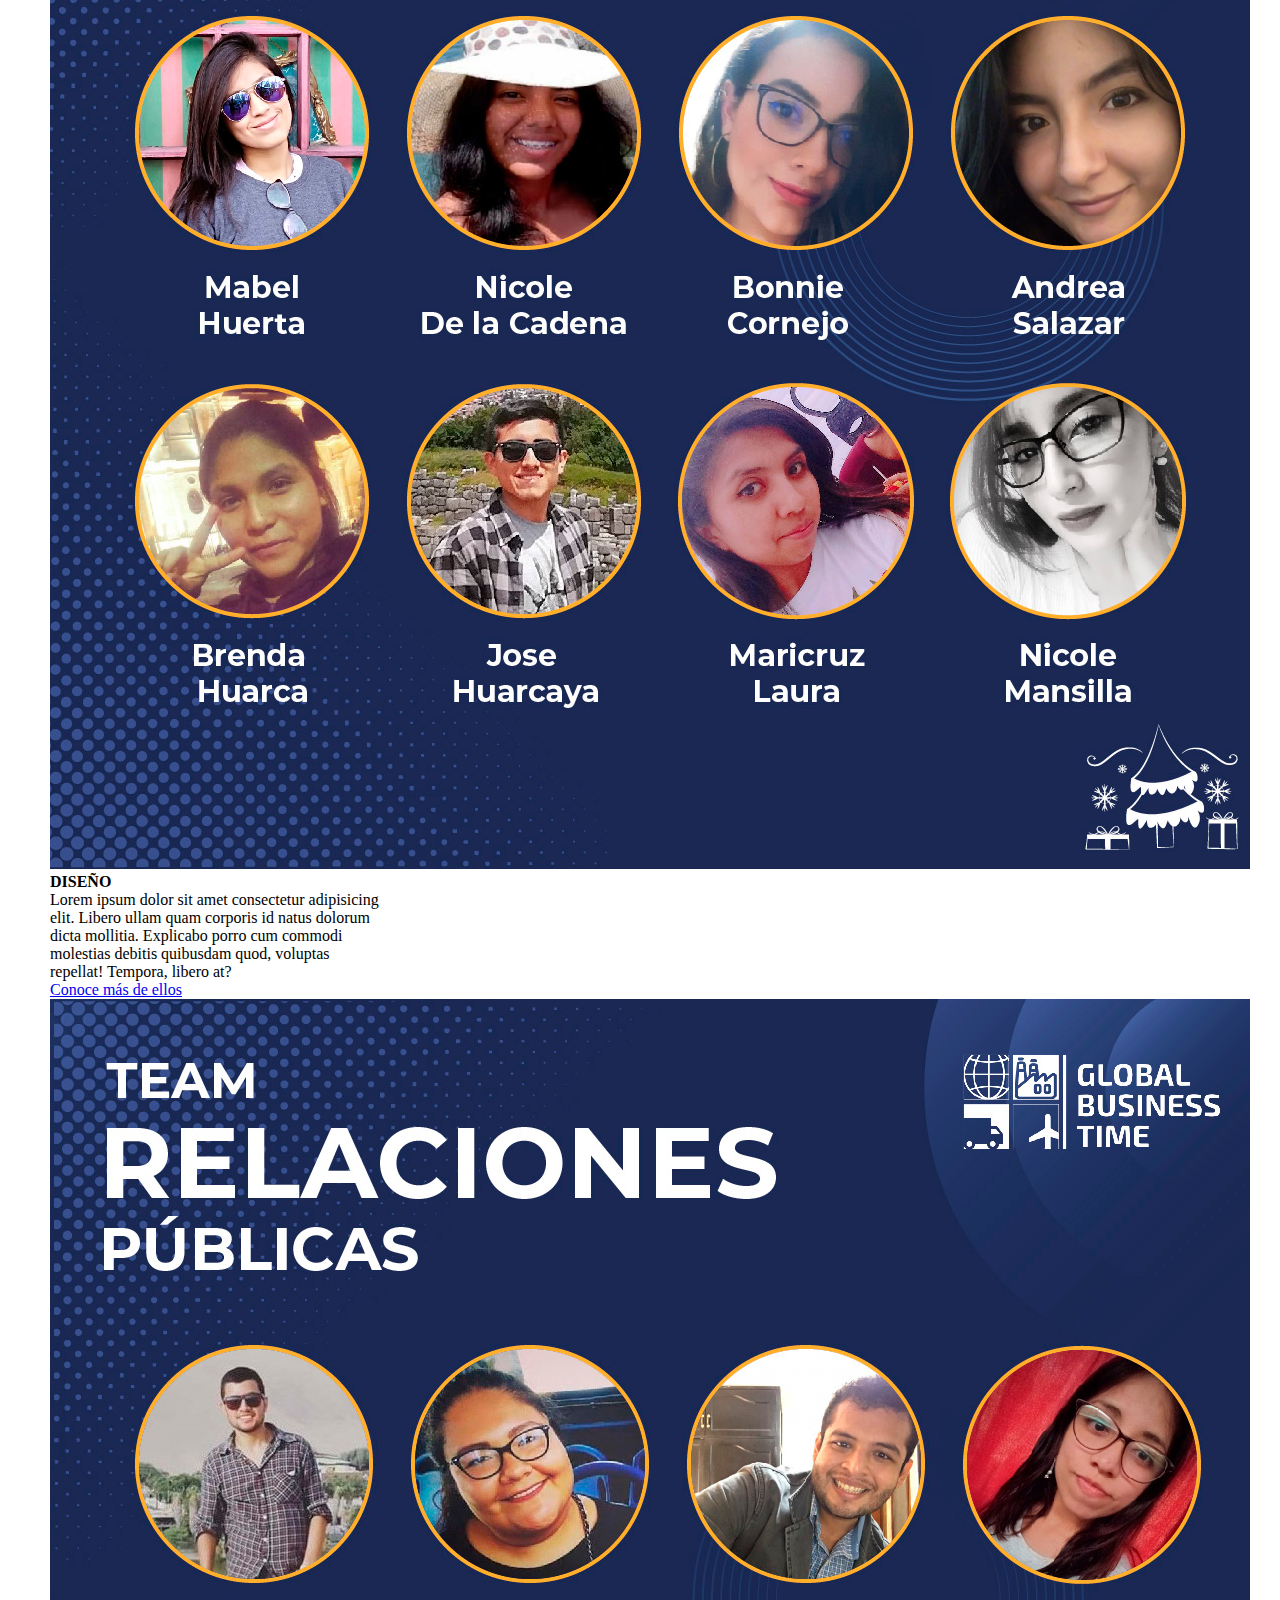
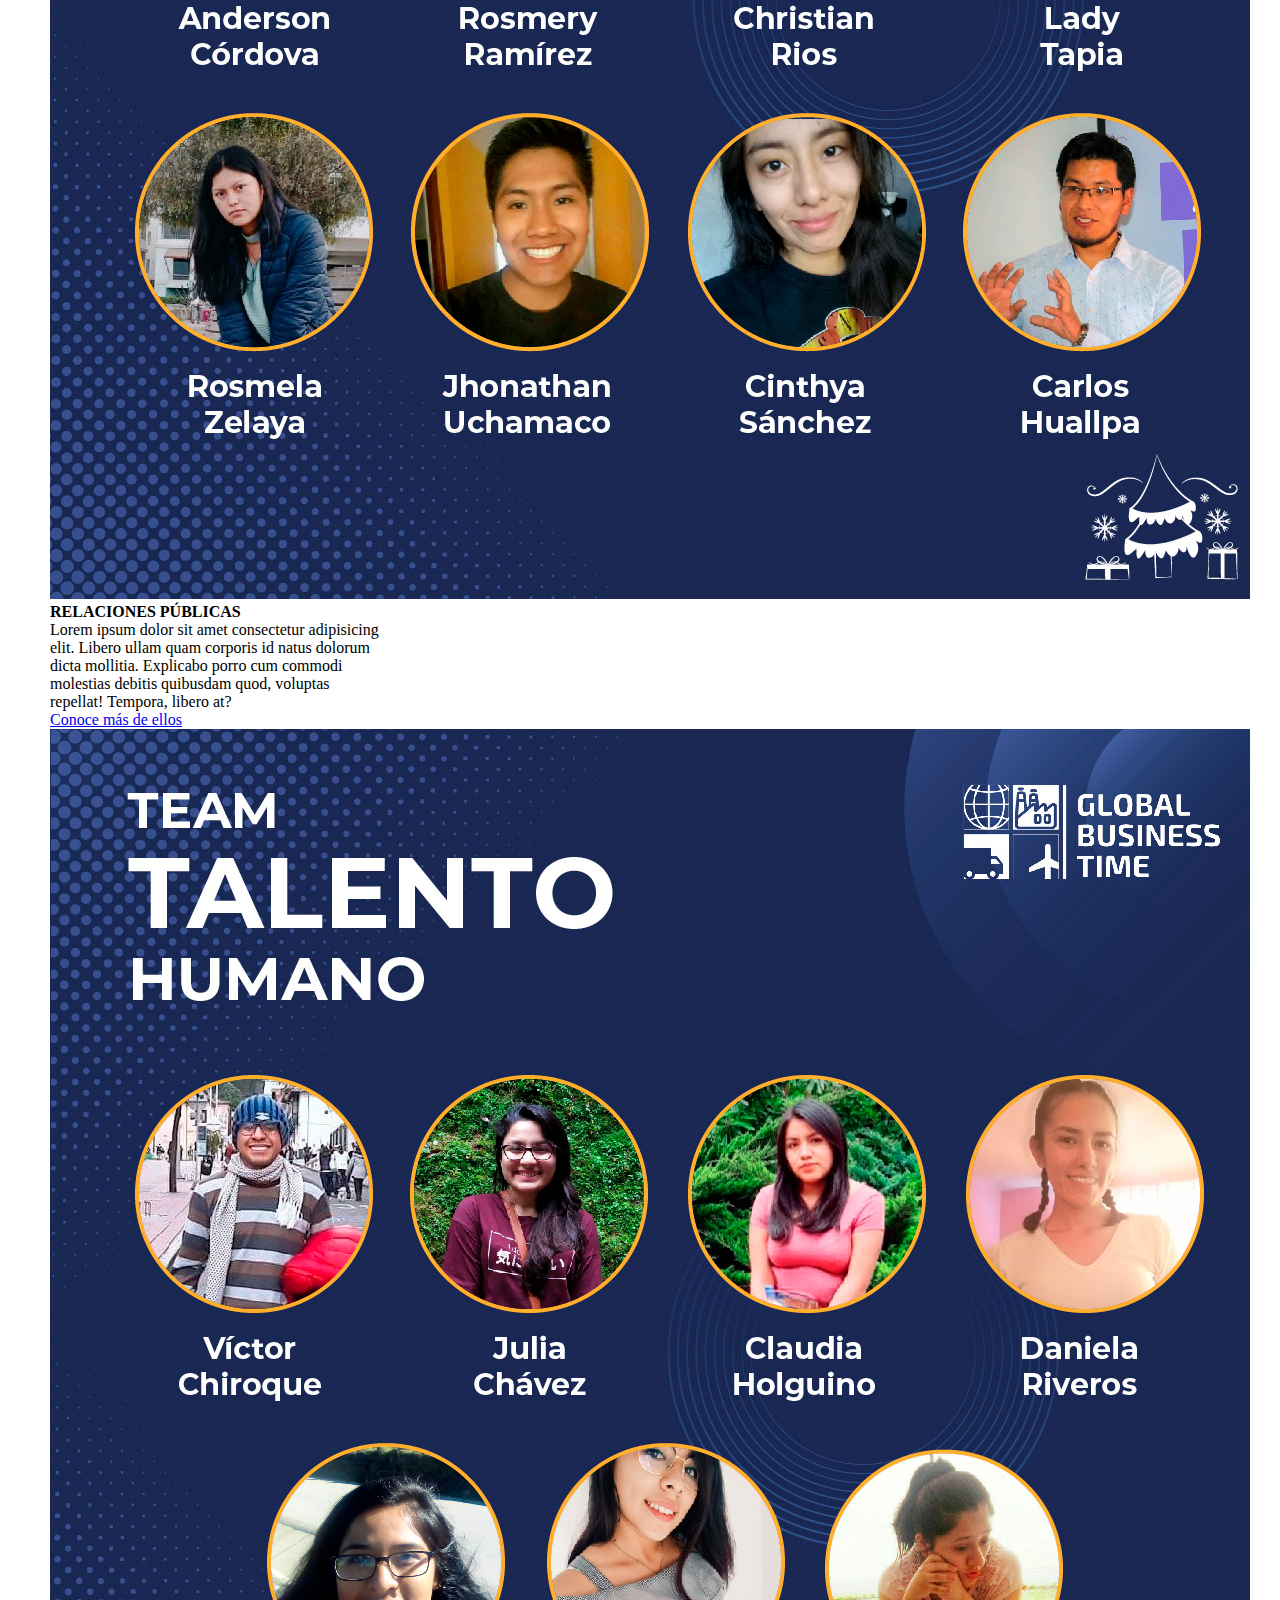
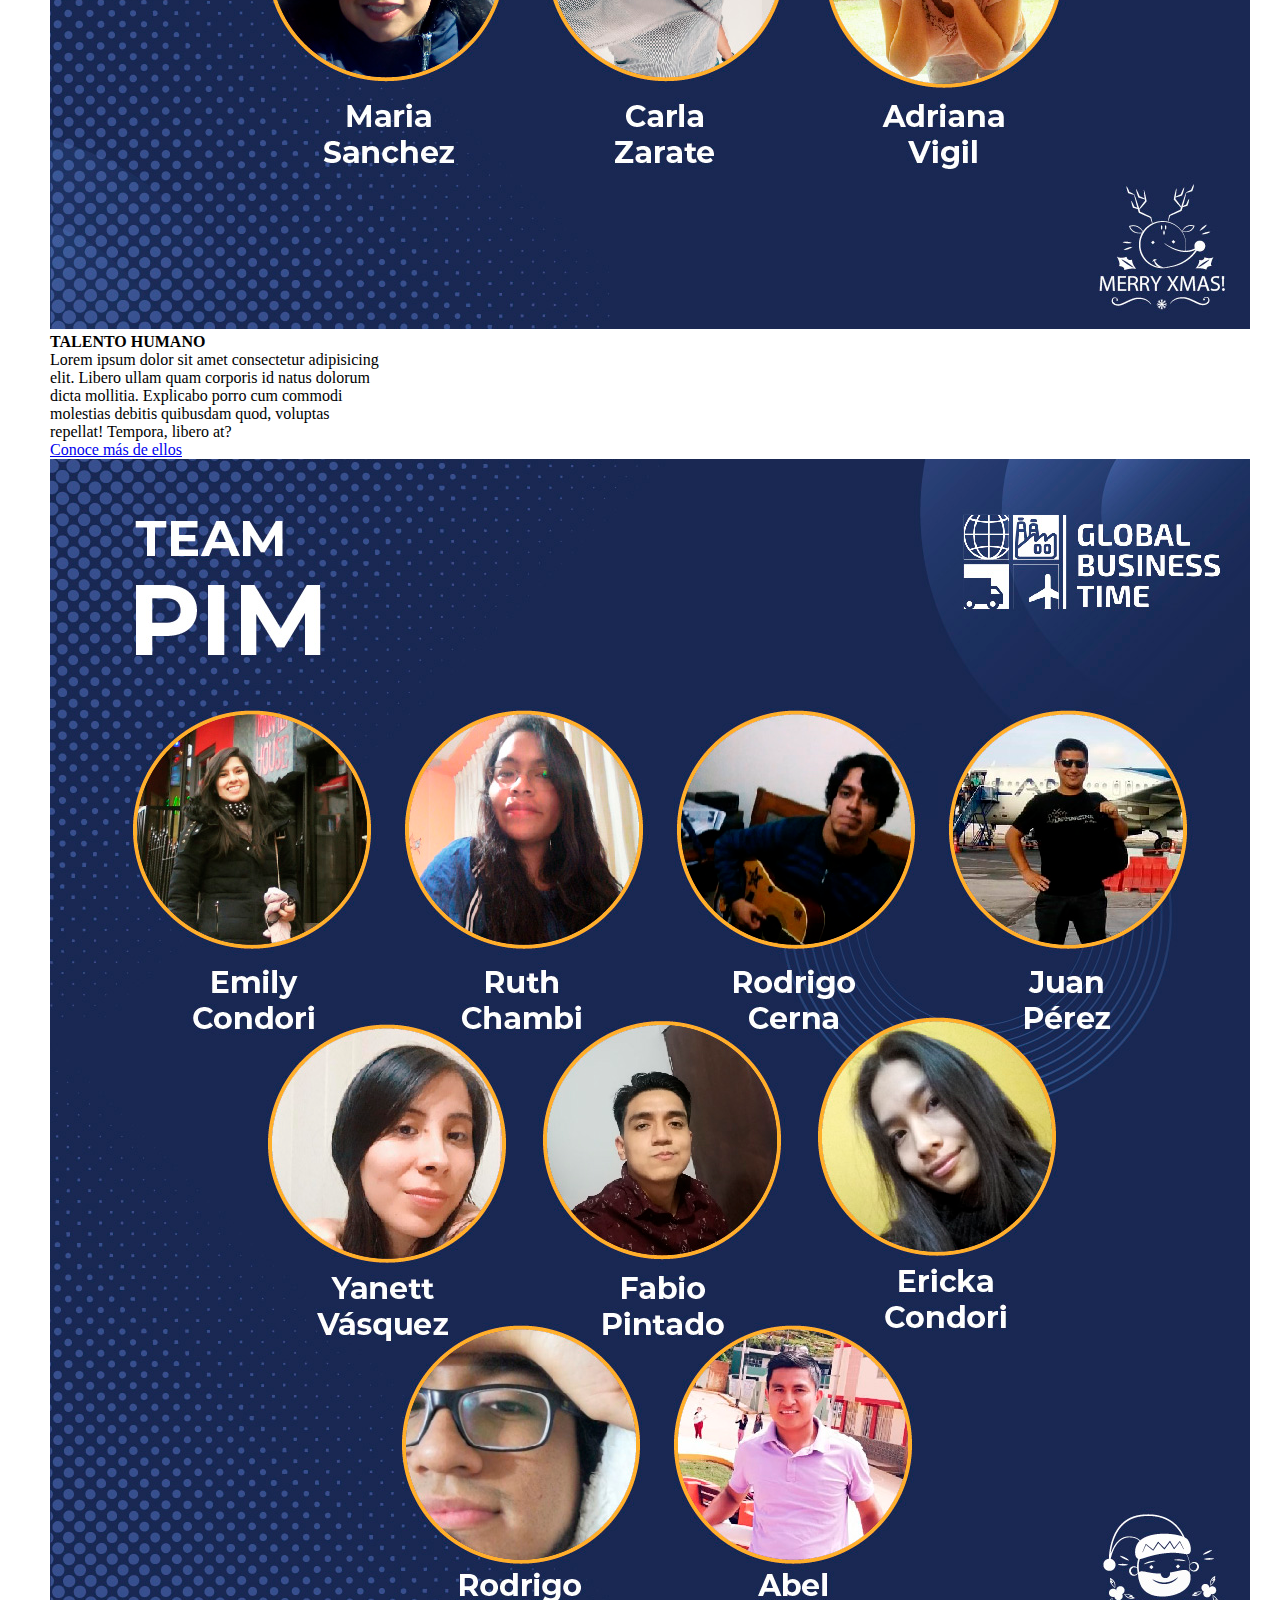
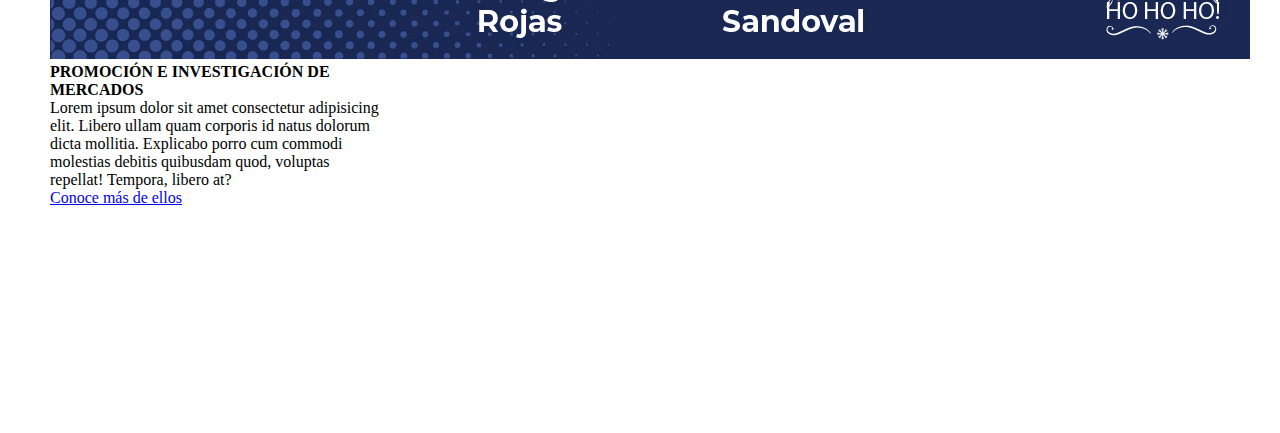
<file: perfil.html>
<!DOCTYPE html>
<html lang="en">
<head>
    <meta charset="UTF-8">
    <meta http-equiv="X-UA-Compatible" content="IE=edge">
    <meta name="viewport" content="width=device-width, initial-scale=1.0">
    <title>Global Business Time</title>
    <link href="https://fonts.googleapis.com/css2?family=Exo+2:wght@300;400;700&display=swap" rel="stylesheet">
    <link rel="stylesheet" href="./css/main.css">
    <link rel="stylesheet" href="./css/responsive.css">
    <link rel="stylesheet" href="./css/font/flaticon.css">
    <link rel="preconnect" href="https://fonts.gstatic.com">
</head>
<body>
    <header>
        <section class="header-icons-container">
            <div class="icons">
                <a href="https://www.facebook.com/globalbusinesstime" target="blank"><span class="fimanager flaticon-001-facebook"></span></a>
                <!-- <a href="/"><span class="fimanager flaticon-002-twitter"></span></a> -->
                <a href="https://www.instagram.com/globalbusinesstime/" target="blank"><span class="fimanager flaticon-011-instagram"></span></a>
                <a href="https://www.linkedin.com/company/globalbusiness-time" target="blank"><span class="fimanager flaticon-010-linkedin"></span></a>
                <!-- <a href="/"><span class="fimanager flaticon-008-youtube"></span></a> -->
            </div>
        </section>
        <nav>
            <section class="nav-logo-container">
                <a href="index.html"><img src="./assets/img/logo-dn.png" "alt="Logo del blog"></a>
            </section>
            <section class="profile-link">
                <!-- <a href="nosotros.html" >Sobre nosotros</a> -->
            </section>
        </nav> 
    </header>
    <main class="posts-main">
        <section class="posts-news-container">
            <div class="grid-container posts-main-new">
                <h3>NOSOTROS</h3>
                <div class="posts-news-img-container">
                    <img src="./assets/team/coordisgeneral_team.jpg" alt="">
                </div>
                <div class="posts-news-info-container">
                   <h2>COORDINACIÓN GENERAL</h2>
                    <p>
                        <p>Lorem ipsum dolor sit amet consectetur adipisicing elit. Libero ullam quam corporis id natus dolorum dicta mollitia. Explicabo porro cum commodi molestias debitis quibusdam quod, voluptas repellat! Tempora, libero at?</p>


                    </p>
                    <a href="perfil.html" class="posts-button" >Conoce más de ellos</a>
                </div>
            </div>
        </section>
        <section class="posts-post-container">
            <div class="grid-container">
                <h3>EQUIPOS</h3>
                <div class="posts-infografías">
                    <article class="post-container">
                        <img src="./assets/team/publicacion.jpg" alt="">
                        <h4>PUBLICACIÓN</h4>
                        <p>Lorem ipsum dolor sit amet consectetur adipisicing elit. Libero ullam quam corporis id natus dolorum dicta mollitia. Explicabo porro cum commodi molestias debitis quibusdam quod, voluptas repellat! Tempora, libero at?</p>
                        <a href="perfil.html" class="posts-button" >Conoce más de ellos</a>
                    </article>
                    <article class="post-container">
                        <img src="./assets/team/diseño.jpg" alt="">
                        <h4>DISEÑO</h4>
                        <p>Lorem ipsum dolor sit amet consectetur adipisicing elit. Libero ullam quam corporis id natus dolorum dicta mollitia. Explicabo porro cum commodi molestias debitis quibusdam quod, voluptas repellat! Tempora, libero at?</p>
                        <a href="perfil.html" class="posts-button" >Conoce más de ellos</a>
                    </article>
                    <article class="post-container">
                        <img src="./assets/team/relaciones_publicas.jpg" alt="">
                        <h4>RELACIONES PÚBLICAS</h4>
                        <p>Lorem ipsum dolor sit amet consectetur adipisicing elit. Libero ullam quam corporis id natus dolorum dicta mollitia. Explicabo porro cum commodi molestias debitis quibusdam quod, voluptas repellat! Tempora, libero at?</p>
                        <a href="perfil.html" class="posts-button" >Conoce más de ellos</a>
                    </article>
                    <article class="post-container">
                        <img src="./assets/team/talento_humano.jpg" alt="">
                        <h4>TALENTO HUMANO</h4>
                        <p>Lorem ipsum dolor sit amet consectetur adipisicing elit. Libero ullam quam corporis id natus dolorum dicta mollitia. Explicabo porro cum commodi molestias debitis quibusdam quod, voluptas repellat! Tempora, libero at?</p>
                        <a href="perfil.html" class="posts-button" >Conoce más de ellos</a>
                    </article>
                    <article class="post-container">
                        <img src="./assets/team/PIM.jpg" alt="">
                        <h4>PROMOCIÓN E INVESTIGACIÓN DE MERCADOS</h4>
                        <p>Lorem ipsum dolor sit amet consectetur adipisicing elit. Libero ullam quam corporis id natus dolorum dicta mollitia. Explicabo porro cum commodi molestias debitis quibusdam quod, voluptas repellat! Tempora, libero at?</p>
                        <a href="perfil.html" class="posts-button" >Conoce más de ellos</a>
                    </article>
                    
                    <!-- <article class="post-container">
                        <img src="./assets/team/publicacion.jpg" alt="">
                        <h4>MAKHTAR DIOP, NUEVO DIRECTOR DE LA CORPORACIÓN FINANCIERA INTERNACIONAL DEL BANCO MUNDIAL</h4>
                        <p>Encargados de la creación de contenidos, infografías e investigaciones, nos mantienen al tanto de las noticias más importantes y nos comparten sus conocimientos.</p>
                        <a href="https://www.facebook.com/globalbusinesstime/photos/a.126717715658047/246100293719788" target="blank" class="posts-button">Leer más</a>
                    </article> -->
                </div>
            </div>
        </section>
    </main>
    <footer>
        <div class="icons">
            <a href="https://www.facebook.com/globalbusinesstime" target="blank"><span class="fimanager flaticon-001-facebook"></span></a>
            <!-- <a href="/"><span class="fimanager flaticon-002-twitter"></span></a> -->
            <a href="https://www.instagram.com/globalbusinesstime/" target="blank"><span class="fimanager flaticon-011-instagram"></span></a>
            <a href="https://www.linkedin.com/company/globalbusiness-time" target="blank"><span class="fimanager flaticon-010-linkedin"></span></a>
            <!-- <a href="/"><span class="fimanager flaticon-008-youtube"></span></a> -->
        </div>
    </footer>
</body>
</html>
</file>
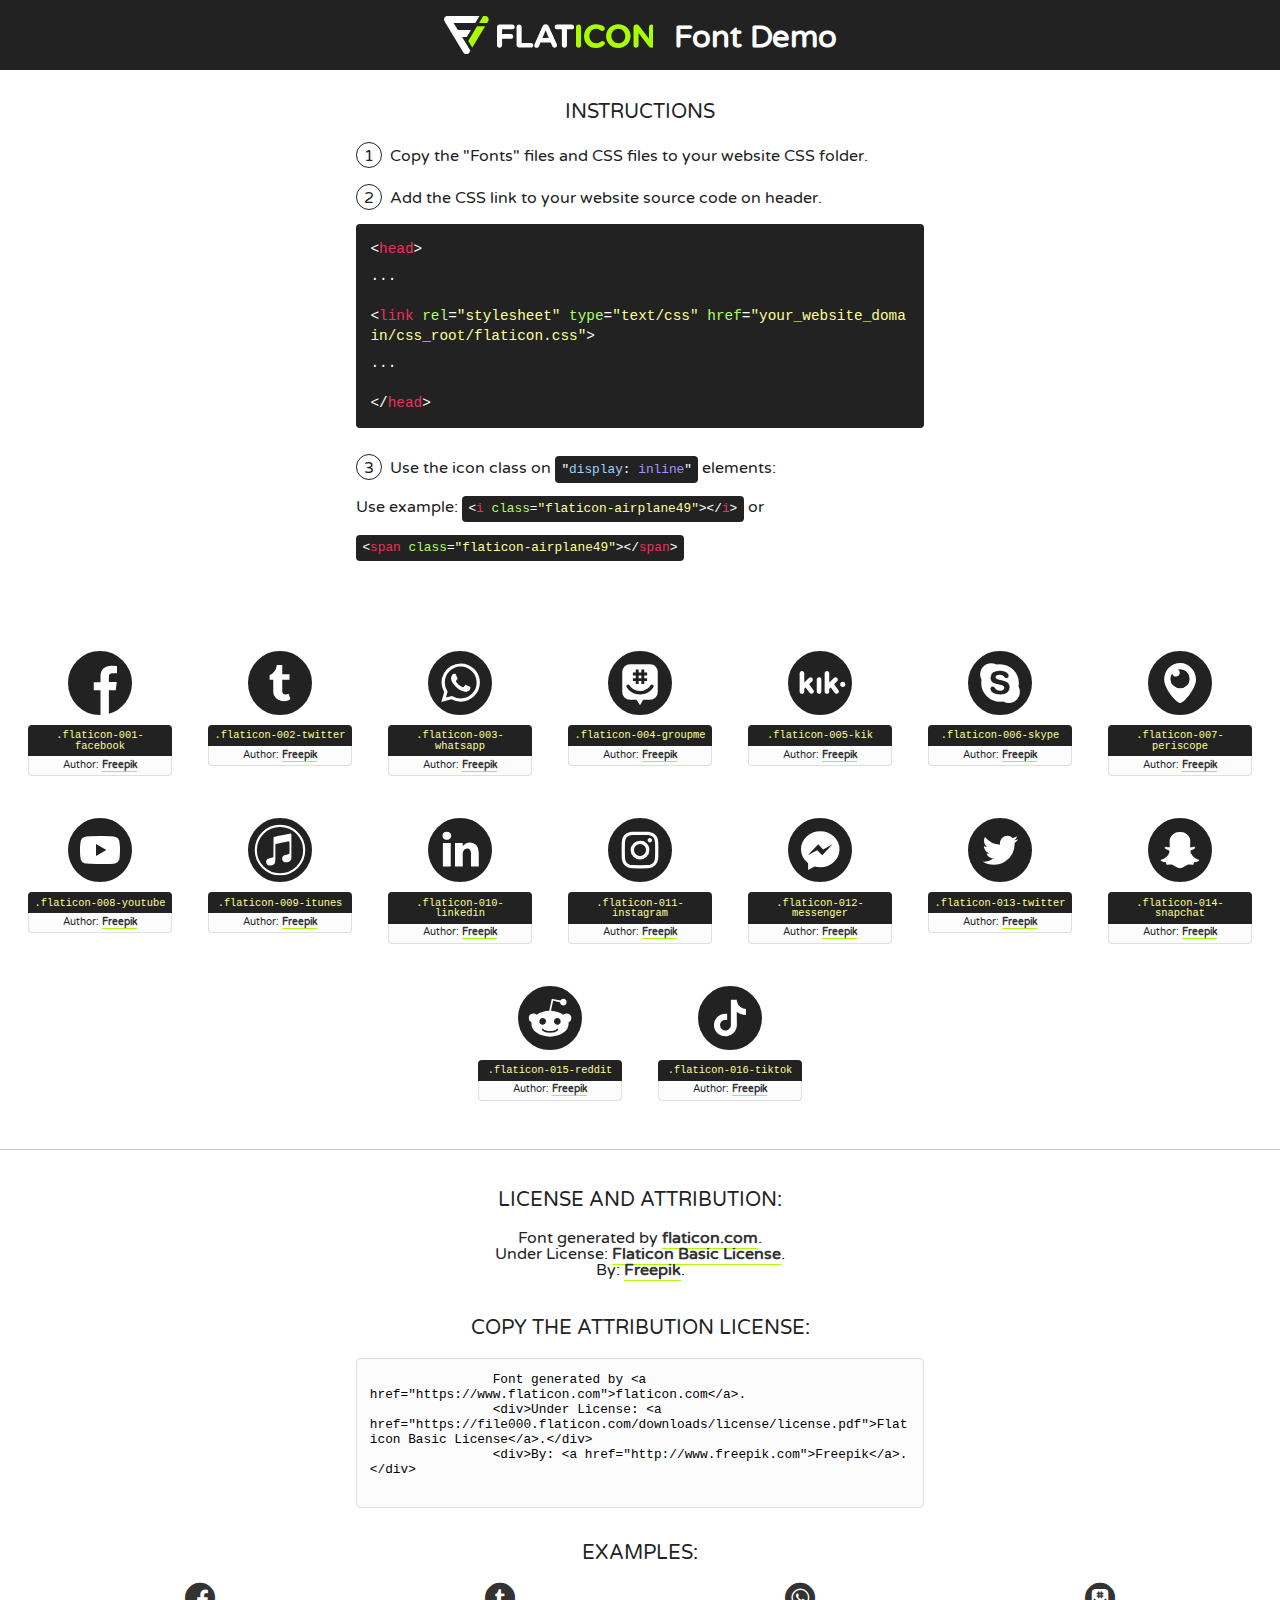
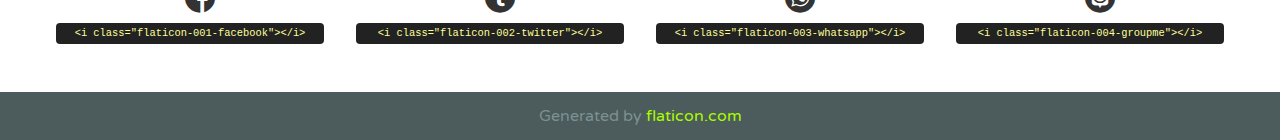
<file: css/font/flaticon.html>
<!DOCTYPE html>
<!--
  Flaticon icon font: Flaticon
  Creation date: 18/06/2020 18:44
-->
<html>
    <!DOCTYPE html>

    <head>
        <title>Flaticon WebFont</title>
        <link href="http://fonts.googleapis.com/css?family=Varela+Round" rel="stylesheet" type="text/css" />
        <link rel="stylesheet" type="text/css" href="flaticon.css">
        <meta charset="UTF-8">
        <style>
            html, body, div, span, applet, object, iframe,
            h1, h2, h3, h4, h5, h6, p, blockquote, pre,
            a, abbr, acronym, address, big, cite, code,
            del, dfn, em, img, ins, kbd, q, s, samp,
            small, strike, strong, sub, sup, tt, var,
            b, u, i, center,
            dl, dt, dd, ol, ul, li,
            fieldset, form, label, legend,
            table, caption, tbody, tfoot, thead, tr, th, td,
            article, aside, canvas, details, embed,
            figure, figcaption, footer, header, hgroup,
            menu, nav, output, ruby, section, summary,
            time, mark, audio, video {
                margin: 0;
                padding: 0;
                border: 0;
                font-size: 100%;
                font: inherit;
                vertical-align: baseline;
            }
            /* HTML5 display-role reset for older browsers */
            article, aside, details, figcaption, figure,
            footer, header, hgroup, menu, nav, section {
                display: block;
            }
            body {
                line-height: 1;
            }
            ol, ul {
                list-style: none;
            }
            blockquote, q {
                quotes: none;
            }
            blockquote:before, blockquote:after,
            q:before, q:after {
                content: '';
                content: none;
            }
            table {
                border-collapse: collapse;
                border-spacing: 0;
            }
            body {
                font-family: 'Varela Round', Helvetica, Arial, sans-serif;
                font-size: 16px;
                color: #222;
            }
            a {
                color: #333;
                border-bottom: 1px solid #a9fd00;
                font-weight: bold;
                text-decoration: none;
            }
            * {
                -moz-box-sizing: border-box;
                -webkit-box-sizing: border-box;
                box-sizing: border-box;
                margin: 0;
                padding: 0;
            }
            [class^="flaticon-"]:before, [class*=" flaticon-"]:before, [class^="flaticon-"]:after, [class*=" flaticon-"]:after {
                font-family: Flaticon;
                font-size: 30px;
                font-style: normal;
                margin-left: 20px;
                color: #333;
            }
            .wrapper {
                max-width: 600px;
                margin: auto;
                padding: 0 1em;
            }
            .title {
                font-size: 1.25em;
                text-align: center;
                margin-bottom: 1em;
                text-transform: uppercase;
            }
            header {
                text-align: center;
                background-color: #222;
                color: #fff;
                padding: 1em;
            }
            header .logo {
                width: 210px;
                height: 38px;
                display: inline-block;
                vertical-align: middle;
                margin-right: 1em;
                border: none;
            }
            header strong {
                font-size: 1.95em;
                font-weight: bold;
                vertical-align: middle;
                margin-top: 5px;
                display: inline-block;
            }
            .demo {
                margin: 2em auto;
                line-height: 1.25em;
            }
            .demo ul li {
                margin-bottom: 1em;
            }
            .demo ul li .num {
                color: #222;
                border-radius: 20px;
                display: inline-block;
                width: 26px;
                padding: 3px;
                height: 26px;
                text-align: center;
                margin-right: 0.5em;
                border: 1px solid #222;
            }
            .demo ul li code {
                background-color: #222;
                border-radius: 4px;
                padding: 0.25em 0.5em;
                display: inline-block;
                color: #fff;
                font-family: Consolas,Monaco,Lucida Console,Liberation Mono,DejaVu Sans Mono,Bitstream Vera Sans Mono,Courier New, monospace;
                font-weight: lighter;
                margin-top: 1em;
                font-size: 0.8em;
                word-break: break-all;
            }
            .demo ul li code.big {
                padding: 1em;
                font-size: 0.9em;
            }
            .demo ul li code .red {
                color: #EF3159;
            }
            .demo ul li code .green {
                color: #ACFF65;
            }
            .demo ul li code .yellow {
                color: #FFFF99;
            }
            .demo ul li code .blue {
                color: #99D3FF;
            }
            .demo ul li code .purple {
                color: #A295FF;
            }
            .demo ul li code .dots {
                margin-top: 0.5em;
                display: block;
            }
            #glyphs {
                border-bottom: 1px solid #ccc;
                padding: 2em 0;
                text-align: center;
            }
            .glyph {
                display: inline-block;
                width: 9em;
                margin: 1em;
                text-align: center;
                vertical-align: top;
                background: #FFF;
            }
            .glyph .glyph-icon {
                padding: 10px;
                display: block;
                font-family:"Flaticon";
                font-size: 64px;
                line-height: 1;
            }
            .glyph .glyph-icon:before {
                font-size: 64px;
                color: #222;
                margin-left: 0;
            }
            .class-name {
                font-size: 0.65em;
                background-color: #222;
                color: #fff;
                border-radius: 4px 4px 0 0;
                padding: 0.5em;
                color: #FFFF99;
                font-family: Consolas,Monaco,Lucida Console,Liberation Mono,DejaVu Sans Mono,Bitstream Vera Sans Mono,Courier New, monospace;
            }
            .author-name {
                font-size: 0.6em;
                background-color: #fcfcfd;
                border: 1px solid #DEDEE4;
                border-top: 0;
                border-radius: 0 0 4px 4px;
                padding: 0.5em;
            }
            .class-name:last-child {
                font-size: 10px;
                color:#888;
            }
            .class-name:last-child a {
                font-size: 10px;
                color:#555;
            }
            .class-name:last-child a:hover {
                color:#a9fd00;
            }
            .glyph > input {
                display: block;
                width: 100px;
                margin: 5px auto;
                text-align: center;
                font-size: 12px;
                cursor: text;
            }
            .glyph > input.icon-input {
                font-family:"Flaticon";
                font-size: 16px;
                margin-bottom: 10px;
            }
            .attribution .title {
                margin-top: 2em;
            }
            .attribution textarea {
                background-color: #fcfcfd;
                padding: 1em;
                border: none;
                box-shadow: none;
                border: 1px solid #DEDEE4;
                border-radius: 4px;
                resize: none;
                width: 100%;
                height: 150px;
                font-size: 0.8em;
                font-family: Consolas,Monaco,Lucida Console,Liberation Mono,DejaVu Sans Mono,Bitstream Vera Sans Mono,Courier New, monospace;
                -webkit-appearance: none;
            }
            .iconsuse {
                margin: 2em auto;
                text-align: center;
                max-width: 1200px;
            }
            .iconsuse:after {
                content: '';
                display: table;
                clear: both;
            }
            .iconsuse .image {
                float: left;
                width: 25%;
                padding: 0 1em;
            }
            .iconsuse .image p {
                margin-bottom: 1em;
            }
            .iconsuse .image span {
                display: block;
                font-size: 0.65em;
                background-color: #222;
                color: #fff;
                border-radius: 4px;
                padding: 0.5em;
                color: #FFFF99;
                margin-top: 1em;
                font-family: Consolas,Monaco,Lucida Console,Liberation Mono,DejaVu Sans Mono,Bitstream Vera Sans Mono,Courier New, monospace;
            }
            #footer {
                text-align: center;
                background-color: #4C5B5C;
                color: #7c9192;
                padding: 1em;
            }
            #footer a {
                border: none;
                color: #a9fd00;
                font-weight: normal;
            }
            @media (max-width: 960px) {
                .iconsuse .image {
                    width: 50%;
                }
            }
            @media (max-width: 560px) {
                .iconsuse .image {
                    width: 100%;
                }
            }
            .attrDiv {

            }
        </style>
        <link rel="stylesheet" href="flaticon.css">
    </head>

    <body class="characters-off">
        <header>
            <a href="https://www.flaticon.com" target="_blank" class="logo">
                <svg version="1.1" xmlns="http://www.w3.org/2000/svg" xmlns:xlink="http://www.w3.org/1999/xlink" xmlns:a="http://ns.adobe.com/AdobeSVGViewerExtensions/3.0/" viewBox="0 0 560.875 102.036" enable-background="new 0 0 560.875 102.036" xml:space="preserve">
                        <defs>
                        </defs>
                        <g>
                            <g class="letters">
                                <path fill="#ffffff" d="M141.596,29.675c0-3.777,2.985-6.767,6.764-6.767h34.438c3.426,0,6.15,2.728,6.15,6.15
                                c0,3.43-2.724,6.149-6.15,6.149h-27.674v13.091h23.719c3.429,0,6.151,2.724,6.151,6.15c0,3.43-2.723,6.149-6.151,6.149h-23.719
                                v17.574c0,3.773-2.986,6.761-6.764,6.761c-3.779,0-6.764-2.989-6.764-6.761V29.675z"></path>
                                <path fill="#ffffff" d="M193.844,29.149c0-3.781,2.985-6.767,6.764-6.767c3.776,0,6.763,2.985,6.763,6.767v42.957h25.039
                                c3.426,0,6.149,2.726,6.149,6.153c0,3.425-2.723,6.15-6.149,6.15h-31.802c-3.779,0-6.764-2.986-6.764-6.768V29.149z"></path>
                                <path fill="#ffffff" d="M241.891,75.71l21.438-48.407c1.492-3.341,4.215-5.357,7.906-5.357h0.792
                                c3.686,0,6.323,2.017,7.815,5.357l21.439,48.407c0.436,0.967,0.701,1.845,0.701,2.723c0,3.602-2.809,6.501-6.414,6.501
                                c-3.161,0-5.269-1.845-6.499-4.655l-4.132-9.661h-27.059l-4.301,10.102c-1.144,2.631-3.426,4.214-6.237,4.214
                                c-3.517,0-6.24-2.81-6.24-6.325C241.1,77.64,241.451,76.677,241.891,75.71z M279.932,58.666l-8.521-20.297l-8.526,20.297H279.932
                                z"></path>
                                <path fill="#ffffff" d="M314.864,35.387H301.86c-3.429,0-6.239-2.813-6.239-6.238c0-3.429,2.811-6.24,6.239-6.24h39.533
                                c3.426,0,6.237,2.811,6.237,6.24c0,3.425-2.811,6.238-6.237,6.238h-13.001v42.785c0,3.773-2.99,6.761-6.764,6.761
                                c-3.779,0-6.764-2.989-6.764-6.761V35.387z"></path>
                                <path fill="#A9FD00" d="M352.615,29.149c0-3.781,2.985-6.767,6.767-6.767c3.774,0,6.761,2.985,6.761,6.767v49.024
                                c0,3.773-2.987,6.761-6.761,6.761c-3.781,0-6.767-2.989-6.767-6.761V29.149z"></path>
                                <path fill="#A9FD00" d="M374.132,53.836v-0.179c0-17.481,13.178-31.801,32.065-31.801c9.22,0,15.459,2.458,20.557,6.238
                                c1.402,1.054,2.637,2.985,2.637,5.357c0,3.692-2.985,6.59-6.681,6.59c-1.845,0-3.071-0.702-4.044-1.319
                                c-3.776-2.813-7.729-4.393-12.562-4.393c-10.364,0-17.831,8.611-17.831,19.154v0.173c0,10.542,7.291,19.329,17.831,19.329
                                c5.715,0,9.492-1.756,13.359-4.834c1.049-0.874,2.458-1.491,4.039-1.491c3.429,0,6.325,2.813,6.325,6.236
                                c0,2.106-1.056,3.78-2.282,4.834c-5.539,4.834-12.036,7.733-21.878,7.733C387.572,85.464,374.132,71.493,374.132,53.836z"></path>
                                <path fill="#A9FD00" d="M433.009,53.836v-0.179c0-17.481,13.79-31.801,32.766-31.801c18.981,0,32.592,14.143,32.592,31.628v0.173
                                c0,17.483-13.785,31.807-32.769,31.807C446.625,85.464,433.009,71.32,433.009,53.836z M484.224,53.836v-0.179
                                c0-10.539-7.725-19.326-18.626-19.326c-10.893,0-18.449,8.611-18.449,19.154v0.173c0,10.542,7.73,19.329,18.626,19.329
                                C476.676,72.986,484.224,64.378,484.224,53.836z"></path>
                                <path fill="#A9FD00" d="M506.233,29.321c0-3.774,2.99-6.763,6.767-6.763h1.401c3.252,0,5.183,1.583,7.029,3.953l26.093,34.265
                                V29.059c0-3.692,2.99-6.677,6.681-6.677c3.683,0,6.671,2.985,6.671,6.677v48.934c0,3.78-2.987,6.765-6.764,6.765h-0.436
                                c-3.257,0-5.188-1.581-7.034-3.953l-27.056-35.492v32.944c0,3.687-2.985,6.676-6.678,6.676c-3.683,0-6.673-2.989-6.673-6.676
                                V29.321z"></path>
                            </g>
                            <g class="insignia">
                                <path fill="#ffffff" d="M48.372,56.137h12.517l11.156-18.537H37.186L25.688,18.539h57.825L94.668,0H9.271
                                C5.925,0,2.842,1.801,1.198,4.716c-1.644,2.907-1.593,6.482,0.134,9.343l50.38,83.501c1.678,2.781,4.689,4.476,7.938,4.476
                                c3.246,0,6.257-1.695,7.935-4.476l2.898-4.804L48.372,56.137z"></path>
                                <g class="i">
                                    <path fill="#A9FD00" d="M93.575,18.539h0.031v0.004l21.652,0.004l2.705-4.488c1.727-2.861,1.778-6.436,0.133-9.343
                                    C116.454,1.801,113.371,0,110.026,0h-5.294L93.575,18.539z"></path>
                                    <polygon fill="#A9FD00" points="88.291,27.356 64.725,66.486 75.519,84.404 109.942,27.356"></polygon>
                                </g>
                            </g>
                        </g>
                    </svg>
            </a>
            <strong>Font Demo</strong>
        </header>

        <section class="demo wrapper">
            <p class="title">Instructions</p>
            <ul>
                <li>
                    <span class="num">1</span>Copy the "Fonts" files and CSS files to your website CSS folder.
                </li>
                <li>
                    <span class="num">2</span>Add the CSS link to your website source code on header.
                    <code class="big">
                        &lt;<span class="red">head</span>&gt;
                        <br/><span class="dots">...</span>
                        <br/>&lt;<span class="red">link</span> <span class="green">rel</span>=<span class="yellow">"stylesheet"</span> <span class="green">type</span>=<span class="yellow">"text/css"</span> <span class="green">href</span>=<span class="yellow">"your_website_domain/css_root/flaticon.css"</span>&gt;
                        <br/><span class="dots">...</span>
                        <br/>&lt;/<span class="red">head</span>&gt;
                    </code>
                </li>

                <li>
                    <p>
                        <span class="num">3</span>Use the icon class on <code>"<span class="blue">display</span>:<span class="purple"> inline</span>"</code> elements:
                        <br />
                        Use example:
                        <code>
                            &lt;<span class="red">i</span> <span class="green">class</span>=<span class="yellow">&quot;flaticon-airplane49&quot;</span>&gt;&lt;/<span class="red">i</span>&gt;
                        </code> or
                        <code>&lt;<span class="red">span</span> <span class="green">class</span>=<span class="yellow">&quot;flaticon-airplane49&quot;</span>&gt;&lt;/<span class="red">span</span>&gt;</code>
                    </p>
                </li>
            </ul>
        </section>

        <section id="glyphs">
            
            <div class="glyph"><div class="glyph-icon flaticon-001-facebook"></div>
                <div class="class-name">.flaticon-001-facebook</div>
                <div class="author-name">Author: <a href="http://www.freepik.com" title="Freepik">Freepik</a> </div>
            </div>
            
            <div class="glyph"><div class="glyph-icon flaticon-002-twitter"></div>
                <div class="class-name">.flaticon-002-twitter</div>
                <div class="author-name">Author: <a href="http://www.freepik.com" title="Freepik">Freepik</a> </div>
            </div>
            
            <div class="glyph"><div class="glyph-icon flaticon-003-whatsapp"></div>
                <div class="class-name">.flaticon-003-whatsapp</div>
                <div class="author-name">Author: <a href="http://www.freepik.com" title="Freepik">Freepik</a> </div>
            </div>
            
            <div class="glyph"><div class="glyph-icon flaticon-004-groupme"></div>
                <div class="class-name">.flaticon-004-groupme</div>
                <div class="author-name">Author: <a href="http://www.freepik.com" title="Freepik">Freepik</a> </div>
            </div>
            
            <div class="glyph"><div class="glyph-icon flaticon-005-kik"></div>
                <div class="class-name">.flaticon-005-kik</div>
                <div class="author-name">Author: <a href="http://www.freepik.com" title="Freepik">Freepik</a> </div>
            </div>
            
            <div class="glyph"><div class="glyph-icon flaticon-006-skype"></div>
                <div class="class-name">.flaticon-006-skype</div>
                <div class="author-name">Author: <a href="http://www.freepik.com" title="Freepik">Freepik</a> </div>
            </div>
            
            <div class="glyph"><div class="glyph-icon flaticon-007-periscope"></div>
                <div class="class-name">.flaticon-007-periscope</div>
                <div class="author-name">Author: <a href="http://www.freepik.com" title="Freepik">Freepik</a> </div>
            </div>
            
            <div class="glyph"><div class="glyph-icon flaticon-008-youtube"></div>
                <div class="class-name">.flaticon-008-youtube</div>
                <div class="author-name">Author: <a href="http://www.freepik.com" title="Freepik">Freepik</a> </div>
            </div>
            
            <div class="glyph"><div class="glyph-icon flaticon-009-itunes"></div>
                <div class="class-name">.flaticon-009-itunes</div>
                <div class="author-name">Author: <a href="http://www.freepik.com" title="Freepik">Freepik</a> </div>
            </div>
            
            <div class="glyph"><div class="glyph-icon flaticon-010-linkedin"></div>
                <div class="class-name">.flaticon-010-linkedin</div>
                <div class="author-name">Author: <a href="http://www.freepik.com" title="Freepik">Freepik</a> </div>
            </div>
            
            <div class="glyph"><div class="glyph-icon flaticon-011-instagram"></div>
                <div class="class-name">.flaticon-011-instagram</div>
                <div class="author-name">Author: <a href="http://www.freepik.com" title="Freepik">Freepik</a> </div>
            </div>
            
            <div class="glyph"><div class="glyph-icon flaticon-012-messenger"></div>
                <div class="class-name">.flaticon-012-messenger</div>
                <div class="author-name">Author: <a href="http://www.freepik.com" title="Freepik">Freepik</a> </div>
            </div>
            
            <div class="glyph"><div class="glyph-icon flaticon-013-twitter"></div>
                <div class="class-name">.flaticon-013-twitter</div>
                <div class="author-name">Author: <a href="http://www.freepik.com" title="Freepik">Freepik</a> </div>
            </div>
            
            <div class="glyph"><div class="glyph-icon flaticon-014-snapchat"></div>
                <div class="class-name">.flaticon-014-snapchat</div>
                <div class="author-name">Author: <a href="http://www.freepik.com" title="Freepik">Freepik</a> </div>
            </div>
            
            <div class="glyph"><div class="glyph-icon flaticon-015-reddit"></div>
                <div class="class-name">.flaticon-015-reddit</div>
                <div class="author-name">Author: <a href="http://www.freepik.com" title="Freepik">Freepik</a> </div>
            </div>
            
            <div class="glyph"><div class="glyph-icon flaticon-016-tiktok"></div>
                <div class="class-name">.flaticon-016-tiktok</div>
                <div class="author-name">Author: <a href="http://www.freepik.com" title="Freepik">Freepik</a> </div>
            </div>
            
        </section>

        <section class="attribution wrapper"   style="text-align:center;">
            <div class="title">License and attribution:</div>
            <div class="attrDiv">Font generated by <a href="https://www.flaticon.com">flaticon.com</a>.</div>
            <div class="attrDiv">Under License: <a href="https://file000.flaticon.com/downloads/license/license.pdf">Flaticon Basic License</a>.</div>
            <div class="attrDiv">By: <a href="http://www.freepik.com">Freepik</a>.</div>

            <div class="title">Copy the Attribution License:</div>
            <textarea onclick="this.focus();this.select();">
                Font generated by &lt;a href=&quot;https://www.flaticon.com&quot;&gt;flaticon.com&lt;/a&gt;.
                <div>Under License: <a href="https://file000.flaticon.com/downloads/license/license.pdf">Flaticon Basic License</a>.</div>
                <div>By: <a href="http://www.freepik.com">Freepik</a>.</div>
            </textarea>
        </section>

        <section class="iconsuse">
            <div class="title">Examples:</div>
            
            <div class="image">
                <p>
                    <i class="glyph-icon flaticon-001-facebook"></i>
                    <span>&lt;i class=&quot;flaticon-001-facebook&quot;&gt;&lt;/i&gt;</span>
                </p>
            </div>
            
            <div class="image">
                <p>
                    <i class="glyph-icon flaticon-002-twitter"></i>
                    <span>&lt;i class=&quot;flaticon-002-twitter&quot;&gt;&lt;/i&gt;</span>
                </p>
            </div>
            
            <div class="image">
                <p>
                    <i class="glyph-icon flaticon-003-whatsapp"></i>
                    <span>&lt;i class=&quot;flaticon-003-whatsapp&quot;&gt;&lt;/i&gt;</span>
                </p>
            </div>
            
            <div class="image">
                <p>
                    <i class="glyph-icon flaticon-004-groupme"></i>
                    <span>&lt;i class=&quot;flaticon-004-groupme&quot;&gt;&lt;/i&gt;</span>
                </p>
            </div>
            
        </section>

        <div id="footer">
            <div>Generated by <a href="https://www.flaticon.com">flaticon.com</a></div>
        </div>
    </body>
</html>
</file>
<file: css/mobile.css>
*{
    box-sizing: border-box;
    margin:0;
    padding:0;
}
body{
    font-family:'Exo 2', sans-serif;;
}
a{
    text-decoration:none;
    color: black;
}
.background{
    height:auto;
    background-image: url(../assets/img/barco.jpg);
    background-repeat: no-repeat;
    background-size: cover;
    background-position: center;
}
header{
    position:relative;
    width:100%;
    min-width:320px;
    
    height:60px;
    display:flex;
    align-items: center;
    
}
header .logo-container{
    position:relative;
    width:50%;
    display:flex;
    padding-top:15px;
    padding-left:20px;
    padding-bottom:8px;
}
header .logo-container img{
    position:relative;
    width:120px;
    height:auto;
}
.background:before {
    height:auto;
	content:'';
	position: absolute;
    top: 0;
	bottom: 0;
	left: 0;
	right: 0;
	background-color: rgba(0,0,0,0.4);
}

.hero{
    position:relative;
    display:flex;
    flex-direction:column;
   
    
    width:100%;
    min-width:320px;
    height:400px;
}
.hero__text{
    display:flex;
    flex-direction:column;
    justify-items:space-between;
    position:relative;
    margin:0 20px;
}
.hero__text h1{
    margin:0;
    font-size:40px;
    font-family: 'Exo 2', sans-serif;
    color:white;
}
.hero__text p{
    margin:0;
    padding-top:10px;
    padding-left:5px;
    font-size:20px;
    font-family: 'Exo 2', sans-serif;
    color:white;
}

.icons{
    display:flex;
    position:relative;
    flex-direction: row;
    height:65px;  
    padding-top:10px; 
    width:105px;
    height: auto;    
}
.icons a{
    display:inline-block;
    width:auto;
    padding:5px;
}

.icons span{
    display:inline-block;
    position:relative;
    color:white;
    font-size:25px;
}

/* -------------------------- */

.events{
    padding-bottom:30px;
}
.events h2{
    
    font-size: 25px;
    color:#222251;
    text-align: center;
    padding:20px 0px 20px;
}
.events-container-all{
    display:flex;
    align-items:center;
    justify-content:center;
    width:100%
    
}
.events-container-all .events-arrow{
    display:inline-block;
    padding:0 15px;
}
::-webkit-scrollbar{
    width:7px;
    background-color: #F4CD2F;
   
}
::-webkit-scrollbar-thumb{
    width:6px;
    background:#222251;
    border-radius: 5px;
}

.events-slider-container{
    display:inline-block;
    overflow:auto;
    scroll-behavior: smooth;
    white-space: nowrap;
    font-size:0;
    margin:0;
}
.events-slider .event-slider-slide .event{
    scroll-snap-align:center;
}


::-webkit-scrollbar {display: none;}

.event{
    margin:0;
    display:inline-block;
    width:90%;
    height:auto;
    /* padding-bottom:30px; */
}
.event img{
    width:100%;
    padding:10px 5px;
    
}

/* .slider-bullet-list{
    text-align:center;
    margin-top:10px;
}
.slider-bullet{
    display:inline-block;
    inline-size:15px;
    block-size: 15px;
    background: white;
    border-radius:50%;
} */

/* -------------------------- */


.posts-main{
    display:grid;
}
.posts-news-container{
    background-color:#e6e9ed;
    padding:40px 50px 40px;
}

.posts-button{
    border: 1px solid #222251;
    padding:10px 15px;
    font-size:12px;

}

.posts-post-container div{
    display:flex;
    flex-direction: row;
    flex-wrap:wrap;
    margin:10px 20px;
}
.posts-post-container h3{
    margin-top:10px;
    margin-bottom:10px;
    padding-bottom:20px;
    padding-top:20px;
    text-align: center;
    font-size:25px;
    color:#222251;
    border-top: 1px solid #222251;
    
}
.posts-post-container .post-container{
    width:70%;
    min-width:230px;
    max-width:280px;
    padding-bottom:20px;
    margin:0 auto 50px;
}
.posts-post-container .post-container h4{
    margin-top:20px;
    font-size: 14px;

}
.posts-post-container .post-container p{
    margin-top:15px;
    margin-bottom:35px;
    text-align:justify;
    font-size:14px;
}
.posts-post-container .post-container img{
    width:100%;
}
footer{
    width:100%;
    height:90px;
    display:flex;
    align-items: center;
    justify-content: center;
    background-color:#222251;
    border-top: 25px solid #F4CD2F;
}
footer .icons {
    width:200px;
    display:flex;
    justify-content:space-between;
  
}
footer .icons span{
    color: white;
    font-size:25px;
}
</file>
<file: css/main.css>
*{
    box-sizing: border-box;
    margin:0;
    padding:0;
}
.limit_grow{
    max-width: 1000px;
    margin:0 auto;
    
}
header{
    height:100px;
}
header .logo-container{
    padding-left:30px;
}

header .logo-container img{
    width:140px;
    height:auto;
}


.background:before {
    height:500px;
}


.icons a{
    margin:0 10px;
    color:white;
}
.icons span{
    font-size:30px;
}
.hero{
    display:flex;
    flex-direction: column;
    height:500px;
    align-items:center;
    justify-content:center;
}
.hero__text{
    margin:0;
    
}
.hero__text h1{
    font-size:60px;
}
.hero__text p{
    font-size:30px;
}
.events h2{
    font-size: 45px;
    padding:30px 0px 30px;
}
.events-slider-container{
    width:50%;
}
::-webkit-scrollbar{
    display:inline-block;
    width:7px;
    background-color: #F4CD2F;
   
}
::-webkit-scrollbar-thumb{
    background:#222251;
}
.posts-post-container{
    margin:0 50px;
}
.posts-post-container div{
    margin:auto;
    justify-content:space-between;
    align-items: baseline;
}
.posts-post-container h3{
    margin-top:20px;
    margin-bottom:20px;
    padding-top:40px;
    font-size:45px;
    
}
.posts-post-container .post-container{
    max-width:28%;
    padding-bottom:0px;
}
.posts-post-container .post-container h4{
    font-size: 16px;

}
.posts-post-container .post-container p{
    font-size:16px;
}

footer{
    height:120px;
}

footer .icons span{
    font-size:30px;
}
</file>
<file: css/font/flaticon.css>
@font-face {
  font-family: "Flaticon";
  src: url("./Flaticon.eot");
  src: url("./Flaticon.eot?#iefix") format("embedded-opentype"),
       url("./Flaticon.woff2") format("woff2"),
       url("./Flaticon.woff") format("woff"),
       url("./Flaticon.ttf") format("truetype"),
       url("./Flaticon.svg#Flaticon") format("svg");
  font-weight: normal;
  font-style: normal;

}

@media screen and (-webkit-min-device-pixel-ratio:0) {
  @font-face {
    font-family: "Flaticon";
    src: url("./Flaticon.svg#Flaticon") format("svg");
  }
}

.fimanager:before {
      display: inline-block;
  font-family: "Flaticon";
  font-style: normal;
  font-weight: normal;
  font-variant: normal;
  line-height: 1;
  text-decoration: inherit;
  text-rendering: optimizeLegibility;
  text-transform: none;
  -moz-osx-font-smoothing: grayscale;
  -webkit-font-smoothing: antialiased;
  font-smoothing: antialiased;
    display: block;
}

.flaticon-001-facebook:before { content: "\f100"; }
.flaticon-002-twitter:before { content: "\f101"; }
.flaticon-003-whatsapp:before { content: "\f102"; }
.flaticon-004-groupme:before { content: "\f103"; }
.flaticon-005-kik:before { content: "\f104"; }
.flaticon-006-skype:before { content: "\f105"; }
.flaticon-007-periscope:before { content: "\f106"; }
.flaticon-008-youtube:before { content: "\f107"; }
.flaticon-009-itunes:before { content: "\f108"; }
.flaticon-010-linkedin:before { content: "\f109"; }
.flaticon-011-instagram:before { content: "\f10a"; }
.flaticon-012-messenger:before { content: "\f10b"; }
.flaticon-013-twitter:before { content: "\f10c"; }
.flaticon-014-snapchat:before { content: "\f10d"; }
.flaticon-015-reddit:before { content: "\f10e"; }
.flaticon-016-tiktok:before { content: "\f10f"; }
</file>
<file: css/responsive.css>
@media(max-width:1024px){
    .grid-container{
        max-width:980px;
        margin:auto;
        padding: 0 30px;
    }
}

@media(max-width:760px){
    .header-index{
        height:120px;
    }
    .header-index nav{
        width:100%;
        min-width: 320px;
        height:120px;
        display: grid;
        grid-template-columns: 1fr;
        grid-template-rows: 1fr 1fr;
    
    }
    nav .nav-logo-container-index{
        display:block;
        margin-left:0px;
        margin:0 auto;
        height:80px;
        overflow:hidden;  
    }
    nav .nav-logo-container-index img{
        position:relative;
        overflow:hidden; 
    }
    .header-index nav .profile-link-index{
        
        grid-row-start:2 ;
        margin:0 auto;
        
    }
    .header-index nav .profile-link-index a{
        font-size:16px;
        padding:0;
        margin:0 10px;
    }
    .home-main h1{
        font-size:40px;
        padding:30px 10px;
    }
    .home-main p{
        font-size:30px;
    }
    .home-main-icons a{
        font-size:30px;
        padding:5px 15px 0px;
    }
    .posts-post-container .post-container{
        min-width: 310px;
    }
}
</file>
